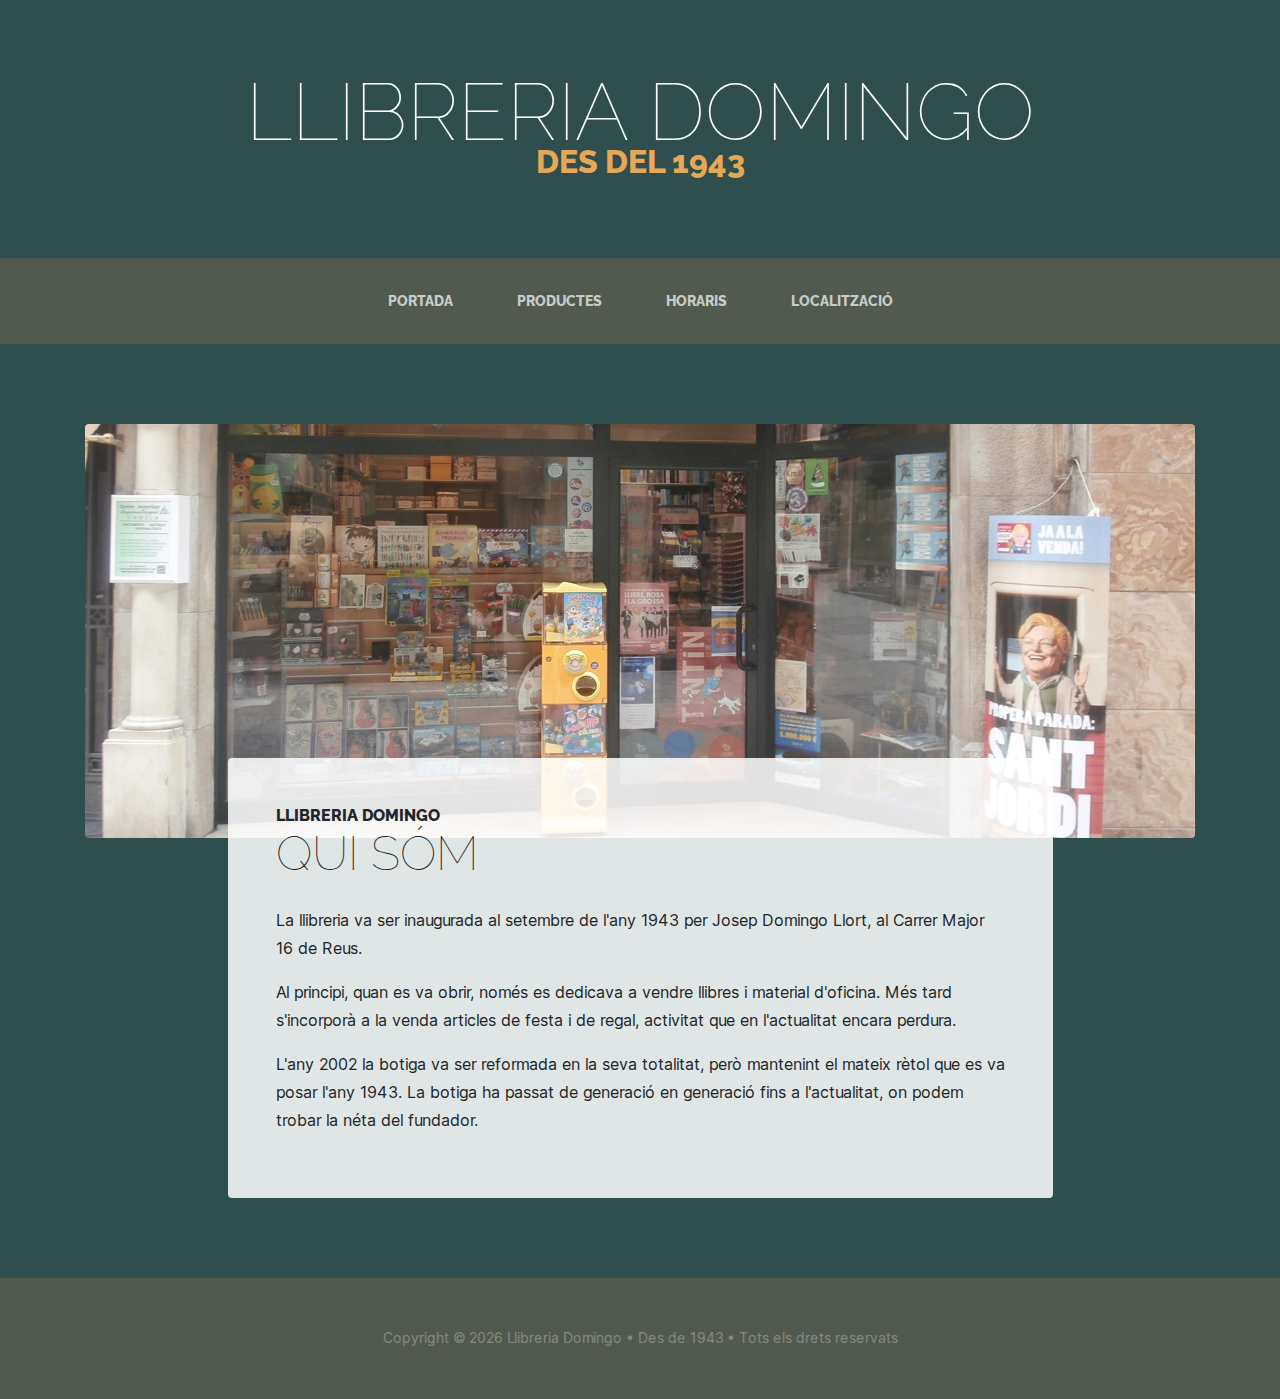
<file: index.html>
<!DOCTYPE html><html lang="ca"><head><meta charSet="utf-8"/><meta name="viewport" content="width=device-width, initial-scale=1"/><link rel="preload" href="/_next/static/media/c9a5bc6a7c948fb0-s.p.woff2" as="font" crossorigin="" type="font/woff2"/><link rel="stylesheet" href="/_next/static/css/42f7de5584a3ea06.css" data-precedence="next"/><link rel="stylesheet" href="/_next/static/css/8a541232aa8588e8.css" data-precedence="next"/><link rel="preload" href="/_next/static/chunks/webpack-cc73064f3ad8bd77.js" as="script" fetchPriority="low"/><script src="/_next/static/chunks/fd9d1056-e4abb10dc68a7173.js" async=""></script><script src="/_next/static/chunks/864-b545f3b6c70d247a.js" async=""></script><script src="/_next/static/chunks/main-app-ae8da3ff434e7bee.js" async=""></script><title>Llibreria Domingo • Des de 1943</title><meta name="description" content="Generated by create next app"/><link rel="icon" href="/favicon.ico" type="image/x-icon" sizes="16x16"/><meta name="next-size-adjust"/><script src="/_next/static/chunks/polyfills-c67a75d1b6f99dc8.js" noModule=""></script></head><body class="__className_e66fe9"><h1 class="site-heading text-center text-white d-none d-lg-block"><span class="site-heading-lower">Llibreria Domingo</span><span class="site-heading-upper text-primary mb-3">Des del 1943</span></h1><nav class="navbar navbar-expand-lg navbar-dark py-lg-4" id="mainNav"><div class="container"><a class="navbar-brand text-uppercase text-expanded font-weight-bold d-lg-none" href="#">Llibreria Domingo</a><button class="navbar-toggler" type="button" data-toggle="collapse" data-target="#navbarResponsive" aria-controls="navbarResponsive" aria-expanded="false" aria-label="Toggle navigation"><span class="navbar-toggler-icon"></span></button><div class="collapse navbar-collapse" id="navbarResponsive"><ul class="navbar-nav mx-auto"><li class="nav-item px-lg-4 active"><a class="nav-link text-uppercase text-expanded" href="/">Portada</a></li><li class="nav-item px-lg-4 "><a class="nav-link text-uppercase text-expanded" href="/productes">Productes</a></li><li class="nav-item px-lg-4 "><a class="nav-link text-uppercase text-expanded" href="/horaris">Horaris</a></li><li class="nav-item px-lg-4 "><a class="nav-link text-uppercase text-expanded" href="/localitzacio">Localització</a></li></ul></div></div></nav><section class="page-section about-heading"><div class="container"><picture><source class="img-fluid rounded about-heading-img mb-3 mb-lg-0" srcSet="images/webp/llibreria-domingo.webp" type="image/webp"/><img class="img-fluid rounded about-heading-img mb-3 mb-lg-0" src="images/jpg/llibreria-domingo.jpg" alt=""/></picture><div class="about-heading-content"><div class="row"><div class="col-xl-9 col-lg-10 mx-auto"><div class="bg-faded rounded p-5"><h2 class="section-heading mb-4"><span class="section-heading-upper">Llibreria Domingo</span><span class="section-heading-lower">Qui sóm</span></h2><p>La llibreria va ser inaugurada al setembre de l&#x27;any 1943 per Josep Domingo Llort, al Carrer Major 16 de Reus.</p><p>Al principi, quan es va obrir, només es dedicava a vendre llibres i material d&#x27;oficina. Més tard s&#x27;incorporà a la venda articles de festa i de regal, activitat que en l&#x27;actualitat encara perdura.</p><p>L&#x27;any 2002 la botiga va ser reformada en la seva totalitat, però mantenint el mateix rètol que es va posar l&#x27;any 1943. La botiga ha passat de generació en generació fins a l&#x27;actualitat, on podem trobar la néta del fundador.</p></div></div></div></div></div></section><footer class="footer text-faded text-center py-5"><div class="container"><p class="m-0 small">Copyright © <!-- -->2023<!-- --> Llibreria Domingo • Des de 1943 • Tots els drets reservats</p></div></footer><script src="/_next/static/chunks/webpack-cc73064f3ad8bd77.js" async=""></script><script>(self.__next_f=self.__next_f||[]).push([0])</script><script>self.__next_f.push([1,"1:HL[\"/_next/static/media/c9a5bc6a7c948fb0-s.p.woff2\",\"font\",{\"crossOrigin\":\"\",\"type\":\"font/woff2\"}]\n2:HL[\"/_next/static/css/42f7de5584a3ea06.css\",\"style\"]\n3:HL[\"/_next/static/css/8a541232aa8588e8.css\",\"style\"]\n0:\"$L4\"\n"])</script><script>self.__next_f.push([1,"5:I{\"id\":6054,\"chunks\":[\"272:static/chunks/webpack-cc73064f3ad8bd77.js\",\"971:static/chunks/fd9d1056-e4abb10dc68a7173.js\",\"864:static/chunks/864-b545f3b6c70d247a.js\"],\"name\":\"\",\"async\":false}\n7:I{\"id\":1729,\"chunks\":[\"272:static/chunks/webpack-cc73064f3ad8bd77.js\",\"971:static/chunks/fd9d1056-e4abb10dc68a7173.js\",\"864:static/chunks/864-b545f3b6c70d247a.js\"],\"name\":\"\",\"async\":false}\n8:I{\"id\":5494,\"chunks\":[\"882:static/chunks/882-e74b772613709783.js\",\"185:static/chunks/app/layout-bdeb0f717753ab0b.js\"],\"name\":\"\","])</script><script>self.__next_f.push([1,"\"async\":false}\n9:I{\"id\":1443,\"chunks\":[\"272:static/chunks/webpack-cc73064f3ad8bd77.js\",\"971:static/chunks/fd9d1056-e4abb10dc68a7173.js\",\"864:static/chunks/864-b545f3b6c70d247a.js\"],\"name\":\"\",\"async\":false}\na:I{\"id\":8639,\"chunks\":[\"272:static/chunks/webpack-cc73064f3ad8bd77.js\",\"971:static/chunks/fd9d1056-e4abb10dc68a7173.js\",\"864:static/chunks/864-b545f3b6c70d247a.js\"],\"name\":\"\",\"async\":false}\n"])</script><script>self.__next_f.push([1,"4:[[[\"$\",\"link\",\"0\",{\"rel\":\"stylesheet\",\"href\":\"/_next/static/css/42f7de5584a3ea06.css\",\"precedence\":\"next\"}],[\"$\",\"link\",\"1\",{\"rel\":\"stylesheet\",\"href\":\"/_next/static/css/8a541232aa8588e8.css\",\"precedence\":\"next\"}]],[\"$\",\"$L5\",null,{\"buildId\":\"K02BJNVIkyi42Tfn8wieb\",\"assetPrefix\":\"\",\"initialCanonicalUrl\":\"/\",\"initialTree\":[\"\",{\"children\":[\"__PAGE__\",{}]},\"$undefined\",\"$undefined\",true],\"initialHead\":[false,\"$L6\"],\"globalErrorComponent\":\"$7\",\"children\":[null,[\"$\",\"$L8\",null,{\"children\":[\"$\",\"$L9\",null,{\"parallelRouterKey\":\"children\",\"segmentPath\":[\"children\"],\"loading\":\"$undefined\",\"loadingStyles\":\"$undefined\",\"hasLoading\":false,\"error\":\"$undefined\",\"errorStyles\":\"$undefined\",\"template\":[\"$\",\"$La\",null,{}],\"templateStyles\":\"$undefined\",\"notFound\":[[\"$\",\"title\",null,{\"children\":\"404: This page could not be found.\"}],[\"$\",\"div\",null,{\"style\":{\"fontFamily\":\"system-ui,\\\"Segoe UI\\\",Roboto,Helvetica,Arial,sans-serif,\\\"Apple Color Emoji\\\",\\\"Segoe UI Emoji\\\"\",\"height\":\"100vh\",\"textAlign\":\"center\",\"display\":\"flex\",\"flexDirection\":\"column\",\"alignItems\":\"center\",\"justifyContent\":\"center\"},\"children\":[\"$\",\"div\",null,{\"children\":[[\"$\",\"style\",null,{\"dangerouslySetInnerHTML\":{\"__html\":\"body{color:#000;background:#fff;margin:0}.next-error-h1{border-right:1px solid rgba(0,0,0,.3)}@media (prefers-color-scheme:dark){body{color:#fff;background:#000}.next-error-h1{border-right:1px solid rgba(255,255,255,.3)}}\"}}],[\"$\",\"h1\",null,{\"className\":\"next-error-h1\",\"style\":{\"display\":\"inline-block\",\"margin\":\"0 20px 0 0\",\"padding\":\"0 23px 0 0\",\"fontSize\":24,\"fontWeight\":500,\"verticalAlign\":\"top\",\"lineHeight\":\"49px\"},\"children\":\"404\"}],[\"$\",\"div\",null,{\"style\":{\"display\":\"inline-block\"},\"children\":[\"$\",\"h2\",null,{\"style\":{\"fontSize\":14,\"fontWeight\":400,\"lineHeight\":\"49px\",\"margin\":0},\"children\":\"This page could not be found.\"}]}]]}]}]],\"notFoundStyles\":[],\"childProp\":{\"current\":[\"$Lb\",[\"$\",\"section\",null,{\"className\":\"page-section about-heading\",\"children\":[\"$\",\"div\",null,{\"className\":\"container\",\"children\":[[\"$\",\"picture\",null,{\"children\":[[\"$\",\"source\",null,{\"className\":\"img-fluid rounded about-heading-img mb-3 mb-lg-0\",\"srcSet\":\"images/webp/llibreria-domingo.webp\",\"type\":\"image/webp\"}],[\"$\",\"img\",null,{\"className\":\"img-fluid rounded about-heading-img mb-3 mb-lg-0\",\"src\":\"images/jpg/llibreria-domingo.jpg\",\"alt\":\"\"}]]}],[\"$\",\"div\",null,{\"className\":\"about-heading-content\",\"children\":[\"$\",\"div\",null,{\"className\":\"row\",\"children\":[\"$\",\"div\",null,{\"className\":\"col-xl-9 col-lg-10 mx-auto\",\"children\":[\"$\",\"div\",null,{\"className\":\"bg-faded rounded p-5\",\"children\":[[\"$\",\"h2\",null,{\"className\":\"section-heading mb-4\",\"children\":[[\"$\",\"span\",null,{\"className\":\"section-heading-upper\",\"children\":\"Llibreria Domingo\"}],[\"$\",\"span\",null,{\"className\":\"section-heading-lower\",\"children\":\"Qui sóm\"}]]}],[\"$\",\"p\",null,{\"children\":\"La llibreria va ser inaugurada al setembre de l'any 1943 per Josep Domingo Llort, al Carrer Major 16 de Reus.\"}],[\"$\",\"p\",null,{\"children\":\"Al principi, quan es va obrir, només es dedicava a vendre llibres i material d'oficina. Més tard s'incorporà a la venda articles de festa i de regal, activitat que en l'actualitat encara perdura.\"}],[\"$\",\"p\",null,{\"children\":\"L'any 2002 la botiga va ser reformada en la seva totalitat, però mantenint el mateix rètol que es va posar l'any 1943. La botiga ha passat de generació en generació fins a l'actualitat, on podem trobar la néta del fundador.\"}]]}]}]}]}]]}]}],null],\"segment\":\"__PAGE__\"},\"styles\":[]}],\"params\":{}}],null]}]]\n"])</script><script>self.__next_f.push([1,"6:[[\"$\",\"meta\",\"0\",{\"charSet\":\"utf-8\"}],[\"$\",\"title\",\"1\",{\"children\":\"Llibreria Domingo • Des de 1943\"}],[\"$\",\"meta\",\"2\",{\"name\":\"description\",\"content\":\"Generated by create next app\"}],[\"$\",\"meta\",\"3\",{\"name\":\"viewport\",\"content\":\"width=device-width, initial-scale=1\"}],[\"$\",\"link\",\"4\",{\"rel\":\"icon\",\"href\":\"/favicon.ico\",\"type\":\"image/x-icon\",\"sizes\":\"16x16\"}],[\"$\",\"meta\",\"5\",{\"name\":\"next-size-adjust\"}]]\nb:null\n"])</script></body></html>
</file>
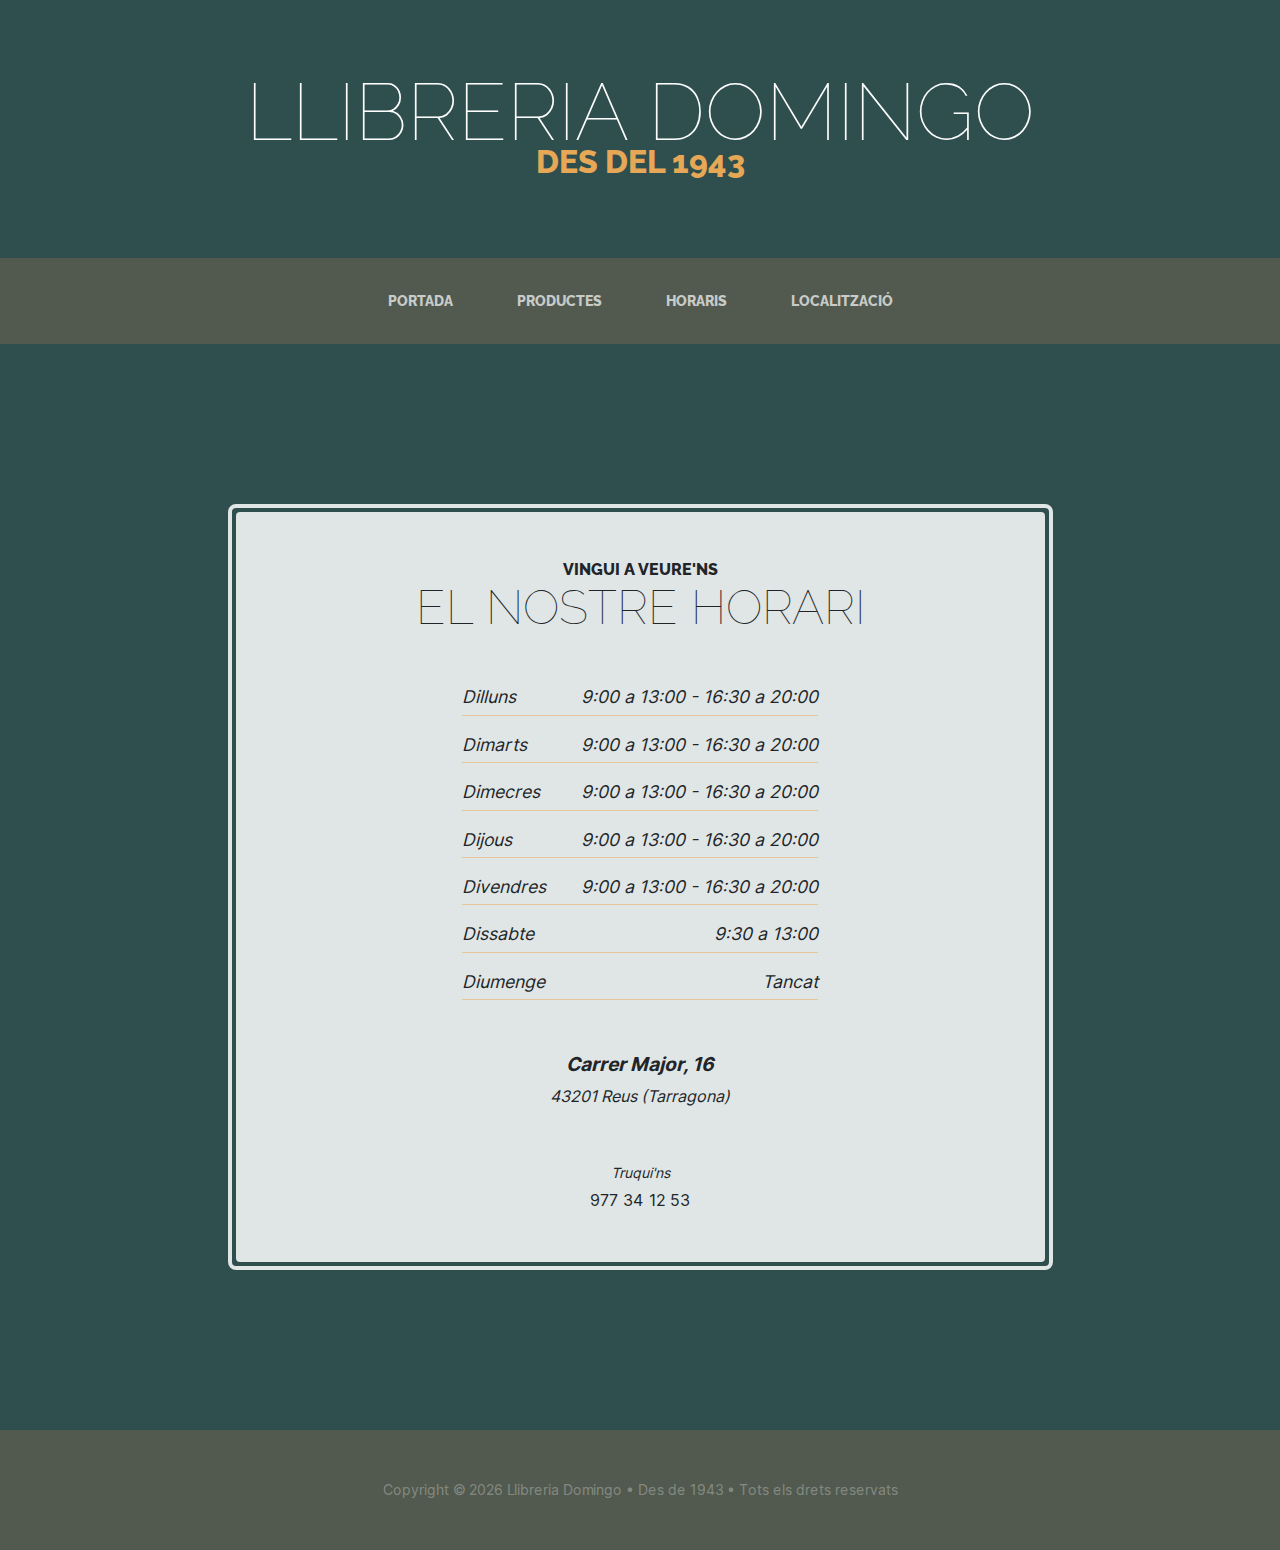
<file: horaris.html>
<!DOCTYPE html><html lang="ca"><head><meta charSet="utf-8"/><meta name="viewport" content="width=device-width, initial-scale=1"/><link rel="preload" href="/_next/static/media/c9a5bc6a7c948fb0-s.p.woff2" as="font" crossorigin="" type="font/woff2"/><link rel="stylesheet" href="/_next/static/css/42f7de5584a3ea06.css" data-precedence="next"/><link rel="stylesheet" href="/_next/static/css/8a541232aa8588e8.css" data-precedence="next"/><link rel="preload" href="/_next/static/chunks/webpack-cc73064f3ad8bd77.js" as="script" fetchPriority="low"/><script src="/_next/static/chunks/fd9d1056-e4abb10dc68a7173.js" async=""></script><script src="/_next/static/chunks/864-b545f3b6c70d247a.js" async=""></script><script src="/_next/static/chunks/main-app-ae8da3ff434e7bee.js" async=""></script><title>Horaris • Llibreria Domingo • Des de 1943</title><meta name="description" content="Generated by create next app"/><link rel="icon" href="/favicon.ico" type="image/x-icon" sizes="16x16"/><meta name="next-size-adjust"/><script src="/_next/static/chunks/polyfills-c67a75d1b6f99dc8.js" noModule=""></script></head><body class="__className_e66fe9"><h1 class="site-heading text-center text-white d-none d-lg-block"><span class="site-heading-lower">Llibreria Domingo</span><span class="site-heading-upper text-primary mb-3">Des del 1943</span></h1><nav class="navbar navbar-expand-lg navbar-dark py-lg-4" id="mainNav"><div class="container"><a class="navbar-brand text-uppercase text-expanded font-weight-bold d-lg-none" href="#">Llibreria Domingo</a><button class="navbar-toggler" type="button" data-toggle="collapse" data-target="#navbarResponsive" aria-controls="navbarResponsive" aria-expanded="false" aria-label="Toggle navigation"><span class="navbar-toggler-icon"></span></button><div class="collapse navbar-collapse" id="navbarResponsive"><ul class="navbar-nav mx-auto"><li class="nav-item px-lg-4 "><a class="nav-link text-uppercase text-expanded" href="/">Portada</a></li><li class="nav-item px-lg-4 "><a class="nav-link text-uppercase text-expanded" href="/productes">Productes</a></li><li class="nav-item px-lg-4 active"><a class="nav-link text-uppercase text-expanded" href="/horaris">Horaris</a></li><li class="nav-item px-lg-4 "><a class="nav-link text-uppercase text-expanded" href="/localitzacio">Localització</a></li></ul></div></div></nav><section class="page-section cta"><div class="container"><div class="row"><div class="col-xl-9 mx-auto"><div class="cta-inner text-center rounded"><h2 class="section-heading mb-5"><span class="section-heading-upper">Vingui a veure&#x27;ns</span><span class="section-heading-lower">El nostre horari</span></h2><ul class="list-unstyled list-hours mb-5 text-left mx-auto"><li class="list-unstyled-item list-hours-item d-flex">Dilluns<span class="ml-auto">9:00 a 13:00 - 16:30 a 20:00</span></li><li class="list-unstyled-item list-hours-item d-flex">Dimarts<span class="ml-auto">9:00 a 13:00 - 16:30 a 20:00</span></li><li class="list-unstyled-item list-hours-item d-flex">Dimecres<span class="ml-auto">9:00 a 13:00 - 16:30 a 20:00</span></li><li class="list-unstyled-item list-hours-item d-flex">Dijous<span class="ml-auto">9:00 a 13:00 - 16:30 a 20:00</span></li><li class="list-unstyled-item list-hours-item d-flex">Divendres<span class="ml-auto">9:00 a 13:00 - 16:30 a 20:00</span></li><li class="list-unstyled-item list-hours-item d-flex">Dissabte<span class="ml-auto">9:30 a 13:00</span></li><li class="list-unstyled-item list-hours-item d-flex">Diumenge<span class="ml-auto">Tancat</span></li></ul><p class="address mb-5"><em><strong>Carrer Major, 16</strong><br/>43201 Reus (Tarragona)</em></p><p class="mb-0"><small><em>Truqui&#x27;ns</em></small><br/>977 34 12 53</p></div></div></div></div></section><footer class="footer text-faded text-center py-5"><div class="container"><p class="m-0 small">Copyright © <!-- -->2023<!-- --> Llibreria Domingo • Des de 1943 • Tots els drets reservats</p></div></footer><script src="/_next/static/chunks/webpack-cc73064f3ad8bd77.js" async=""></script><script>(self.__next_f=self.__next_f||[]).push([0])</script><script>self.__next_f.push([1,"1:HL[\"/_next/static/media/c9a5bc6a7c948fb0-s.p.woff2\",\"font\",{\"crossOrigin\":\"\",\"type\":\"font/woff2\"}]\n2:HL[\"/_next/static/css/42f7de5584a3ea06.css\",\"style\"]\n3:HL[\"/_next/static/css/8a541232aa8588e8.css\",\"style\"]\n0:\"$L4\"\n"])</script><script>self.__next_f.push([1,"5:I{\"id\":6054,\"chunks\":[\"272:static/chunks/webpack-cc73064f3ad8bd77.js\",\"971:static/chunks/fd9d1056-e4abb10dc68a7173.js\",\"864:static/chunks/864-b545f3b6c70d247a.js\"],\"name\":\"\",\"async\":false}\n7:I{\"id\":1729,\"chunks\":[\"272:static/chunks/webpack-cc73064f3ad8bd77.js\",\"971:static/chunks/fd9d1056-e4abb10dc68a7173.js\",\"864:static/chunks/864-b545f3b6c70d247a.js\"],\"name\":\"\",\"async\":false}\n8:I{\"id\":5494,\"chunks\":[\"882:static/chunks/882-e74b772613709783.js\",\"185:static/chunks/app/layout-bdeb0f717753ab0b.js\"],\"name\":\"\","])</script><script>self.__next_f.push([1,"\"async\":false}\n9:I{\"id\":1443,\"chunks\":[\"272:static/chunks/webpack-cc73064f3ad8bd77.js\",\"971:static/chunks/fd9d1056-e4abb10dc68a7173.js\",\"864:static/chunks/864-b545f3b6c70d247a.js\"],\"name\":\"\",\"async\":false}\na:I{\"id\":8639,\"chunks\":[\"272:static/chunks/webpack-cc73064f3ad8bd77.js\",\"971:static/chunks/fd9d1056-e4abb10dc68a7173.js\",\"864:static/chunks/864-b545f3b6c70d247a.js\"],\"name\":\"\",\"async\":false}\n"])</script><script>self.__next_f.push([1,"4:[[[\"$\",\"link\",\"0\",{\"rel\":\"stylesheet\",\"href\":\"/_next/static/css/42f7de5584a3ea06.css\",\"precedence\":\"next\"}],[\"$\",\"link\",\"1\",{\"rel\":\"stylesheet\",\"href\":\"/_next/static/css/8a541232aa8588e8.css\",\"precedence\":\"next\"}]],[\"$\",\"$L5\",null,{\"buildId\":\"K02BJNVIkyi42Tfn8wieb\",\"assetPrefix\":\"\",\"initialCanonicalUrl\":\"/horaris\",\"initialTree\":[\"\",{\"children\":[\"horaris\",{\"children\":[\"__PAGE__\",{}]}]},\"$undefined\",\"$undefined\",true],\"initialHead\":[false,\"$L6\"],\"globalErrorComponent\":\"$7\",\"children\":[null,[\"$\",\"$L8\",null,{\"children\":[\"$\",\"$L9\",null,{\"parallelRouterKey\":\"children\",\"segmentPath\":[\"children\"],\"loading\":\"$undefined\",\"loadingStyles\":\"$undefined\",\"hasLoading\":false,\"error\":\"$undefined\",\"errorStyles\":\"$undefined\",\"template\":[\"$\",\"$La\",null,{}],\"templateStyles\":\"$undefined\",\"notFound\":[[\"$\",\"title\",null,{\"children\":\"404: This page could not be found.\"}],[\"$\",\"div\",null,{\"style\":{\"fontFamily\":\"system-ui,\\\"Segoe UI\\\",Roboto,Helvetica,Arial,sans-serif,\\\"Apple Color Emoji\\\",\\\"Segoe UI Emoji\\\"\",\"height\":\"100vh\",\"textAlign\":\"center\",\"display\":\"flex\",\"flexDirection\":\"column\",\"alignItems\":\"center\",\"justifyContent\":\"center\"},\"children\":[\"$\",\"div\",null,{\"children\":[[\"$\",\"style\",null,{\"dangerouslySetInnerHTML\":{\"__html\":\"body{color:#000;background:#fff;margin:0}.next-error-h1{border-right:1px solid rgba(0,0,0,.3)}@media (prefers-color-scheme:dark){body{color:#fff;background:#000}.next-error-h1{border-right:1px solid rgba(255,255,255,.3)}}\"}}],[\"$\",\"h1\",null,{\"className\":\"next-error-h1\",\"style\":{\"display\":\"inline-block\",\"margin\":\"0 20px 0 0\",\"padding\":\"0 23px 0 0\",\"fontSize\":24,\"fontWeight\":500,\"verticalAlign\":\"top\",\"lineHeight\":\"49px\"},\"children\":\"404\"}],[\"$\",\"div\",null,{\"style\":{\"display\":\"inline-block\"},\"children\":[\"$\",\"h2\",null,{\"style\":{\"fontSize\":14,\"fontWeight\":400,\"lineHeight\":\"49px\",\"margin\":0},\"children\":\"This page could not be found.\"}]}]]}]}]],\"notFoundStyles\":[],\"childProp\":{\"current\":[\"$\",\"$L9\",null,{\"parallelRouterKey\":\"children\",\"segmentPath\":[\"children\",\"horaris\",\"children\"],\"loading\":\"$undefined\",\"loadingStyles\":\"$undefined\",\"hasLoading\":false,\"error\":\"$undefined\",\"errorStyles\":\"$undefined\",\"template\":[\"$\",\"$La\",null,{}],\"templateStyles\":\"$undefined\",\"notFound\":\"$undefined\",\"notFoundStyles\":\"$undefined\",\"childProp\":{\"current\":[\"$Lb\",[\"$\",\"section\",null,{\"className\":\"page-section cta\",\"children\":[\"$\",\"div\",null,{\"className\":\"container\",\"children\":[\"$\",\"div\",null,{\"className\":\"row\",\"children\":[\"$\",\"div\",null,{\"className\":\"col-xl-9 mx-auto\",\"children\":[\"$\",\"div\",null,{\"className\":\"cta-inner text-center rounded\",\"children\":[[\"$\",\"h2\",null,{\"className\":\"section-heading mb-5\",\"children\":[[\"$\",\"span\",null,{\"className\":\"section-heading-upper\",\"children\":\"Vingui a veure'ns\"}],[\"$\",\"span\",null,{\"className\":\"section-heading-lower\",\"children\":\"El nostre horari\"}]]}],[\"$\",\"ul\",null,{\"className\":\"list-unstyled list-hours mb-5 text-left mx-auto\",\"children\":[[\"$\",\"li\",null,{\"className\":\"list-unstyled-item list-hours-item d-flex\",\"children\":[\"Dilluns\",[\"$\",\"span\",null,{\"className\":\"ml-auto\",\"children\":\"9:00 a 13:00 - 16:30 a 20:00\"}]]}],[\"$\",\"li\",null,{\"className\":\"list-unstyled-item list-hours-item d-flex\",\"children\":[\"Dimarts\",[\"$\",\"span\",null,{\"className\":\"ml-auto\",\"children\":\"9:00 a 13:00 - 16:30 a 20:00\"}]]}],[\"$\",\"li\",null,{\"className\":\"list-unstyled-item list-hours-item d-flex\",\"children\":[\"Dimecres\",[\"$\",\"span\",null,{\"className\":\"ml-auto\",\"children\":\"9:00 a 13:00 - 16:30 a 20:00\"}]]}],[\"$\",\"li\",null,{\"className\":\"list-unstyled-item list-hours-item d-flex\",\"children\":[\"Dijous\",[\"$\",\"span\",null,{\"className\":\"ml-auto\",\"children\":\"9:00 a 13:00 - 16:30 a 20:00\"}]]}],[\"$\",\"li\",null,{\"className\":\"list-unstyled-item list-hours-item d-flex\",\"children\":[\"Divendres\",[\"$\",\"span\",null,{\"className\":\"ml-auto\",\"children\":\"9:00 a 13:00 - 16:30 a 20:00\"}]]}],[\"$\",\"li\",null,{\"className\":\"list-unstyled-item list-hours-item d-flex\",\"children\":[\"Dissabte\",[\"$\",\"span\",null,{\"className\":\"ml-auto\",\"children\":\"9:30 a 13:00\"}]]}],[\"$\",\"li\",null,{\"className\":\"list-unstyled-item list-hours-item d-flex\",\"children\":[\"Diumenge\",[\"$\",\"span\",null,{\"className\":\"ml-auto\",\"children\":\"Tancat\"}]]}]]}],[\"$\",\"p\",null,{\"className\":\"address mb-5\",\"children\":[\"$\",\"em\",null,{\"children\":[[\"$\",\"strong\",null,{\"children\":\"Carrer Major, 16\"}],[\"$\",\"br\",null,{}],\"43201 Reus (Tarragona)\"]}]}],[\"$\",\"p\",null,{\"className\":\"mb-0\",\"children\":[[\"$\",\"small\",null,{\"children\":[\"$\",\"em\",null,{\"children\":\"Truqui'ns\"}]}],[\"$\",\"br\",null,{}],\"977 34 12 53\"]}]]}]}]}]}]}],null],\"segment\":\"__PAGE__\"},\"styles\":[]}],\"segment\":\"horaris\"},\"styles\":[]}],\"params\":{}}],null]}]]\n"])</script><script>self.__next_f.push([1,"6:[[\"$\",\"meta\",\"0\",{\"charSet\":\"utf-8\"}],[\"$\",\"title\",\"1\",{\"children\":\"Horaris • Llibreria Domingo • Des de 1943\"}],[\"$\",\"meta\",\"2\",{\"name\":\"description\",\"content\":\"Generated by create next app\"}],[\"$\",\"meta\",\"3\",{\"name\":\"viewport\",\"content\":\"width=device-width, initial-scale=1\"}],[\"$\",\"link\",\"4\",{\"rel\":\"icon\",\"href\":\"/favicon.ico\",\"type\":\"image/x-icon\",\"sizes\":\"16x16\"}],[\"$\",\"meta\",\"5\",{\"name\":\"next-size-adjust\"}]]\nb:null\n"])</script></body></html>
</file>
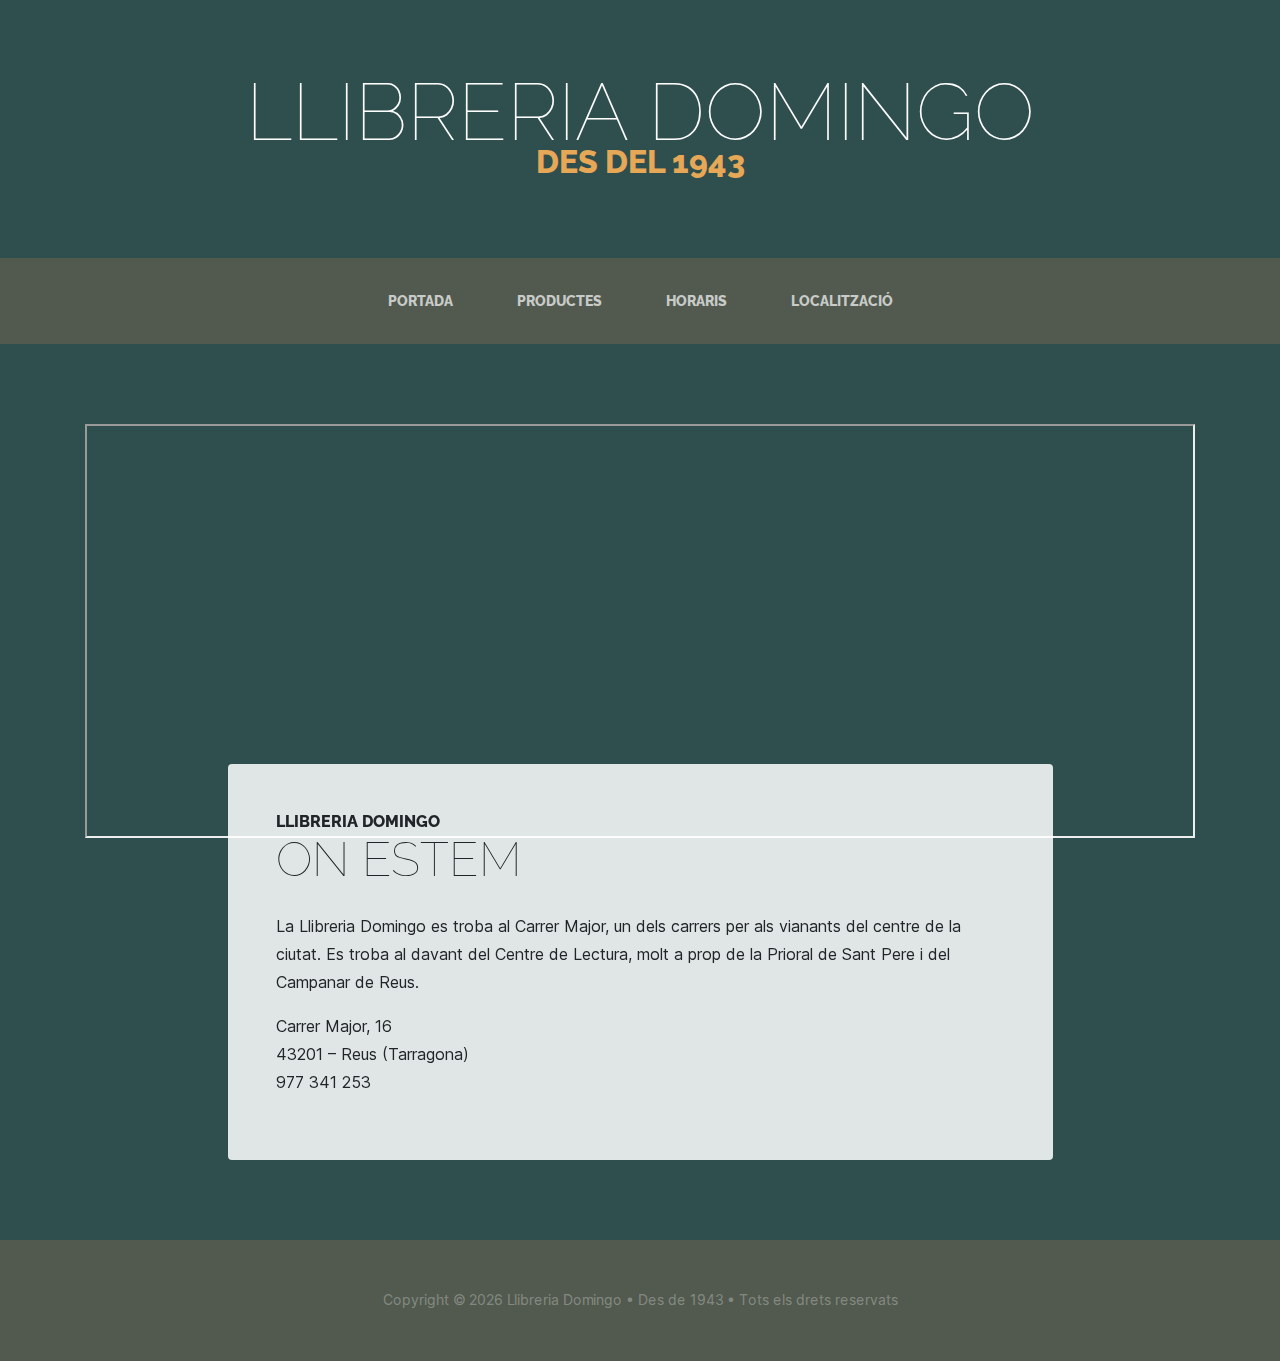
<file: localitzacio.html>
<!DOCTYPE html><html lang="ca"><head><meta charSet="utf-8"/><meta name="viewport" content="width=device-width, initial-scale=1"/><link rel="preload" href="/_next/static/media/c9a5bc6a7c948fb0-s.p.woff2" as="font" crossorigin="" type="font/woff2"/><link rel="stylesheet" href="/_next/static/css/42f7de5584a3ea06.css" data-precedence="next"/><link rel="stylesheet" href="/_next/static/css/8a541232aa8588e8.css" data-precedence="next"/><link rel="preload" href="/_next/static/chunks/webpack-cc73064f3ad8bd77.js" as="script" fetchPriority="low"/><script src="/_next/static/chunks/fd9d1056-e4abb10dc68a7173.js" async=""></script><script src="/_next/static/chunks/864-b545f3b6c70d247a.js" async=""></script><script src="/_next/static/chunks/main-app-ae8da3ff434e7bee.js" async=""></script><title>Localització • Llibreria Domingo • Des de 1943</title><meta name="description" content="Generated by create next app"/><link rel="icon" href="/favicon.ico" type="image/x-icon" sizes="16x16"/><meta name="next-size-adjust"/><script src="/_next/static/chunks/polyfills-c67a75d1b6f99dc8.js" noModule=""></script></head><body class="__className_e66fe9"><h1 class="site-heading text-center text-white d-none d-lg-block"><span class="site-heading-lower">Llibreria Domingo</span><span class="site-heading-upper text-primary mb-3">Des del 1943</span></h1><nav class="navbar navbar-expand-lg navbar-dark py-lg-4" id="mainNav"><div class="container"><a class="navbar-brand text-uppercase text-expanded font-weight-bold d-lg-none" href="#">Llibreria Domingo</a><button class="navbar-toggler" type="button" data-toggle="collapse" data-target="#navbarResponsive" aria-controls="navbarResponsive" aria-expanded="false" aria-label="Toggle navigation"><span class="navbar-toggler-icon"></span></button><div class="collapse navbar-collapse" id="navbarResponsive"><ul class="navbar-nav mx-auto"><li class="nav-item px-lg-4 "><a class="nav-link text-uppercase text-expanded" href="/">Portada</a></li><li class="nav-item px-lg-4 "><a class="nav-link text-uppercase text-expanded" href="/productes">Productes</a></li><li class="nav-item px-lg-4 "><a class="nav-link text-uppercase text-expanded" href="/horaris">Horaris</a></li><li class="nav-item px-lg-4 active"><a class="nav-link text-uppercase text-expanded" href="/localitzacio">Localització</a></li></ul></div></div></nav><section class="page-section about-heading"><div class="container"><iframe class="margin-bottom" width="100%" height="414" src="https://www.google.com/maps/embed?pb=!1m18!1m12!1m3!1d3004.0869536896303!2d1.1069472150851114!3d41.15445391836626!2m3!1f0!2f0!3f0!3m2!1i1024!2i768!4f13.1!3m3!1m2!1s0x12a150e27cf18b8d%3A0x17ac604e61d96fc8!2sLlibreria+Domingo!5e0!3m2!1sen!2suk!4v1520982466183"></iframe><div class="about-heading-content"><div class="row"><div class="col-xl-9 col-lg-10 mx-auto"><div class="bg-faded rounded p-5"><h2 class="section-heading mb-4"><span class="section-heading-upper">Llibreria Domingo</span><span class="section-heading-lower">On estem</span></h2><p>La Llibreria Domingo es troba al Carrer Major, un dels carrers per als vianants del centre de la ciutat. Es troba al davant del Centre de Lectura, molt a prop de la Prioral de Sant Pere i del Campanar de Reus.</p><p>Carrer Major, 16<br/>43201 – Reus (Tarragona)<br/>977 341 253</p></div></div></div></div></div></section><footer class="footer text-faded text-center py-5"><div class="container"><p class="m-0 small">Copyright © <!-- -->2023<!-- --> Llibreria Domingo • Des de 1943 • Tots els drets reservats</p></div></footer><script src="/_next/static/chunks/webpack-cc73064f3ad8bd77.js" async=""></script><script>(self.__next_f=self.__next_f||[]).push([0])</script><script>self.__next_f.push([1,"1:HL[\"/_next/static/media/c9a5bc6a7c948fb0-s.p.woff2\",\"font\",{\"crossOrigin\":\"\",\"type\":\"font/woff2\"}]\n2:HL[\"/_next/static/css/42f7de5584a3ea06.css\",\"style\"]\n3:HL[\"/_next/static/css/8a541232aa8588e8.css\",\"style\"]\n0:\"$L4\"\n"])</script><script>self.__next_f.push([1,"5:I{\"id\":6054,\"chunks\":[\"272:static/chunks/webpack-cc73064f3ad8bd77.js\",\"971:static/chunks/fd9d1056-e4abb10dc68a7173.js\",\"864:static/chunks/864-b545f3b6c70d247a.js\"],\"name\":\"\",\"async\":false}\n7:I{\"id\":1729,\"chunks\":[\"272:static/chunks/webpack-cc73064f3ad8bd77.js\",\"971:static/chunks/fd9d1056-e4abb10dc68a7173.js\",\"864:static/chunks/864-b545f3b6c70d247a.js\"],\"name\":\"\",\"async\":false}\n8:I{\"id\":5494,\"chunks\":[\"882:static/chunks/882-e74b772613709783.js\",\"185:static/chunks/app/layout-bdeb0f717753ab0b.js\"],\"name\":\"\","])</script><script>self.__next_f.push([1,"\"async\":false}\n9:I{\"id\":1443,\"chunks\":[\"272:static/chunks/webpack-cc73064f3ad8bd77.js\",\"971:static/chunks/fd9d1056-e4abb10dc68a7173.js\",\"864:static/chunks/864-b545f3b6c70d247a.js\"],\"name\":\"\",\"async\":false}\na:I{\"id\":8639,\"chunks\":[\"272:static/chunks/webpack-cc73064f3ad8bd77.js\",\"971:static/chunks/fd9d1056-e4abb10dc68a7173.js\",\"864:static/chunks/864-b545f3b6c70d247a.js\"],\"name\":\"\",\"async\":false}\n"])</script><script>self.__next_f.push([1,"4:[[[\"$\",\"link\",\"0\",{\"rel\":\"stylesheet\",\"href\":\"/_next/static/css/42f7de5584a3ea06.css\",\"precedence\":\"next\"}],[\"$\",\"link\",\"1\",{\"rel\":\"stylesheet\",\"href\":\"/_next/static/css/8a541232aa8588e8.css\",\"precedence\":\"next\"}]],[\"$\",\"$L5\",null,{\"buildId\":\"K02BJNVIkyi42Tfn8wieb\",\"assetPrefix\":\"\",\"initialCanonicalUrl\":\"/localitzacio\",\"initialTree\":[\"\",{\"children\":[\"localitzacio\",{\"children\":[\"__PAGE__\",{}]}]},\"$undefined\",\"$undefined\",true],\"initialHead\":[false,\"$L6\"],\"globalErrorComponent\":\"$7\",\"children\":[null,[\"$\",\"$L8\",null,{\"children\":[\"$\",\"$L9\",null,{\"parallelRouterKey\":\"children\",\"segmentPath\":[\"children\"],\"loading\":\"$undefined\",\"loadingStyles\":\"$undefined\",\"hasLoading\":false,\"error\":\"$undefined\",\"errorStyles\":\"$undefined\",\"template\":[\"$\",\"$La\",null,{}],\"templateStyles\":\"$undefined\",\"notFound\":[[\"$\",\"title\",null,{\"children\":\"404: This page could not be found.\"}],[\"$\",\"div\",null,{\"style\":{\"fontFamily\":\"system-ui,\\\"Segoe UI\\\",Roboto,Helvetica,Arial,sans-serif,\\\"Apple Color Emoji\\\",\\\"Segoe UI Emoji\\\"\",\"height\":\"100vh\",\"textAlign\":\"center\",\"display\":\"flex\",\"flexDirection\":\"column\",\"alignItems\":\"center\",\"justifyContent\":\"center\"},\"children\":[\"$\",\"div\",null,{\"children\":[[\"$\",\"style\",null,{\"dangerouslySetInnerHTML\":{\"__html\":\"body{color:#000;background:#fff;margin:0}.next-error-h1{border-right:1px solid rgba(0,0,0,.3)}@media (prefers-color-scheme:dark){body{color:#fff;background:#000}.next-error-h1{border-right:1px solid rgba(255,255,255,.3)}}\"}}],[\"$\",\"h1\",null,{\"className\":\"next-error-h1\",\"style\":{\"display\":\"inline-block\",\"margin\":\"0 20px 0 0\",\"padding\":\"0 23px 0 0\",\"fontSize\":24,\"fontWeight\":500,\"verticalAlign\":\"top\",\"lineHeight\":\"49px\"},\"children\":\"404\"}],[\"$\",\"div\",null,{\"style\":{\"display\":\"inline-block\"},\"children\":[\"$\",\"h2\",null,{\"style\":{\"fontSize\":14,\"fontWeight\":400,\"lineHeight\":\"49px\",\"margin\":0},\"children\":\"This page could not be found.\"}]}]]}]}]],\"notFoundStyles\":[],\"childProp\":{\"current\":[\"$\",\"$L9\",null,{\"parallelRouterKey\":\"children\",\"segmentPath\":[\"children\",\"localitzacio\",\"children\"],\"loading\":\"$undefined\",\"loadingStyles\":\"$undefined\",\"hasLoading\":false,\"error\":\"$undefined\",\"errorStyles\":\"$undefined\",\"template\":[\"$\",\"$La\",null,{}],\"templateStyles\":\"$undefined\",\"notFound\":\"$undefined\",\"notFoundStyles\":\"$undefined\",\"childProp\":{\"current\":[\"$Lb\",[\"$\",\"section\",null,{\"className\":\"page-section about-heading\",\"children\":[\"$\",\"div\",null,{\"className\":\"container\",\"children\":[[\"$\",\"iframe\",null,{\"className\":\"margin-bottom\",\"width\":\"100%\",\"height\":\"414\",\"src\":\"https://www.google.com/maps/embed?pb=!1m18!1m12!1m3!1d3004.0869536896303!2d1.1069472150851114!3d41.15445391836626!2m3!1f0!2f0!3f0!3m2!1i1024!2i768!4f13.1!3m3!1m2!1s0x12a150e27cf18b8d%3A0x17ac604e61d96fc8!2sLlibreria+Domingo!5e0!3m2!1sen!2suk!4v1520982466183\"}],[\"$\",\"div\",null,{\"className\":\"about-heading-content\",\"children\":[\"$\",\"div\",null,{\"className\":\"row\",\"children\":[\"$\",\"div\",null,{\"className\":\"col-xl-9 col-lg-10 mx-auto\",\"children\":[\"$\",\"div\",null,{\"className\":\"bg-faded rounded p-5\",\"children\":[[\"$\",\"h2\",null,{\"className\":\"section-heading mb-4\",\"children\":[[\"$\",\"span\",null,{\"className\":\"section-heading-upper\",\"children\":\"Llibreria Domingo\"}],[\"$\",\"span\",null,{\"className\":\"section-heading-lower\",\"children\":\"On estem\"}]]}],[\"$\",\"p\",null,{\"children\":\"La Llibreria Domingo es troba al Carrer Major, un dels carrers per als vianants del centre de la ciutat. Es troba al davant del Centre de Lectura, molt a prop de la Prioral de Sant Pere i del Campanar de Reus.\"}],[\"$\",\"p\",null,{\"children\":[\"Carrer Major, 16\",[\"$\",\"br\",null,{}],\"43201 – Reus (Tarragona)\",[\"$\",\"br\",null,{}],\"977 341 253\"]}]]}]}]}]}]]}]}],null],\"segment\":\"__PAGE__\"},\"styles\":[]}],\"segment\":\"localitzacio\"},\"styles\":[]}],\"params\":{}}],null]}]]\n"])</script><script>self.__next_f.push([1,"6:[[\"$\",\"meta\",\"0\",{\"charSet\":\"utf-8\"}],[\"$\",\"title\",\"1\",{\"children\":\"Localització • Llibreria Domingo • Des de 1943\"}],[\"$\",\"meta\",\"2\",{\"name\":\"description\",\"content\":\"Generated by create next app\"}],[\"$\",\"meta\",\"3\",{\"name\":\"viewport\",\"content\":\"width=device-width, initial-scale=1\"}],[\"$\",\"link\",\"4\",{\"rel\":\"icon\",\"href\":\"/favicon.ico\",\"type\":\"image/x-icon\",\"sizes\":\"16x16\"}],[\"$\",\"meta\",\"5\",{\"name\":\"next-size-adjust\"}]]\nb:null\n"])</script></body></html>
</file>
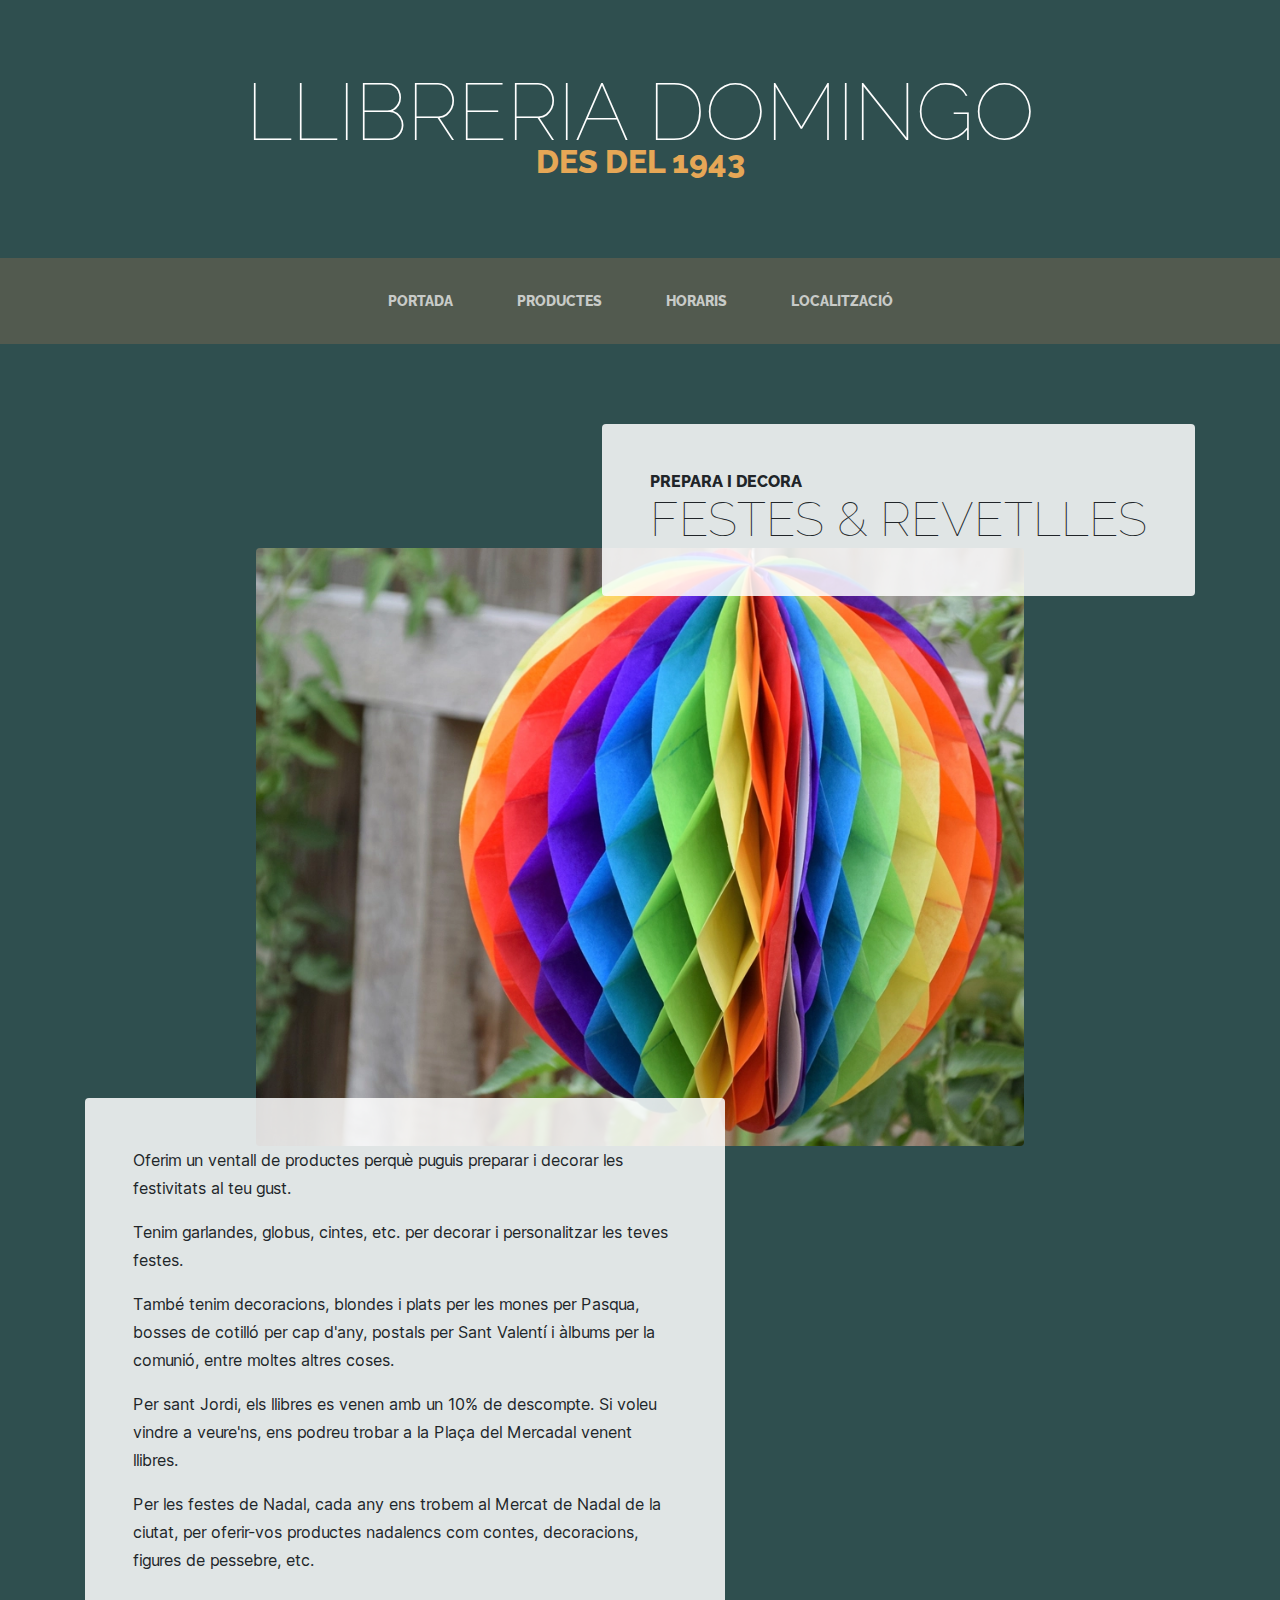
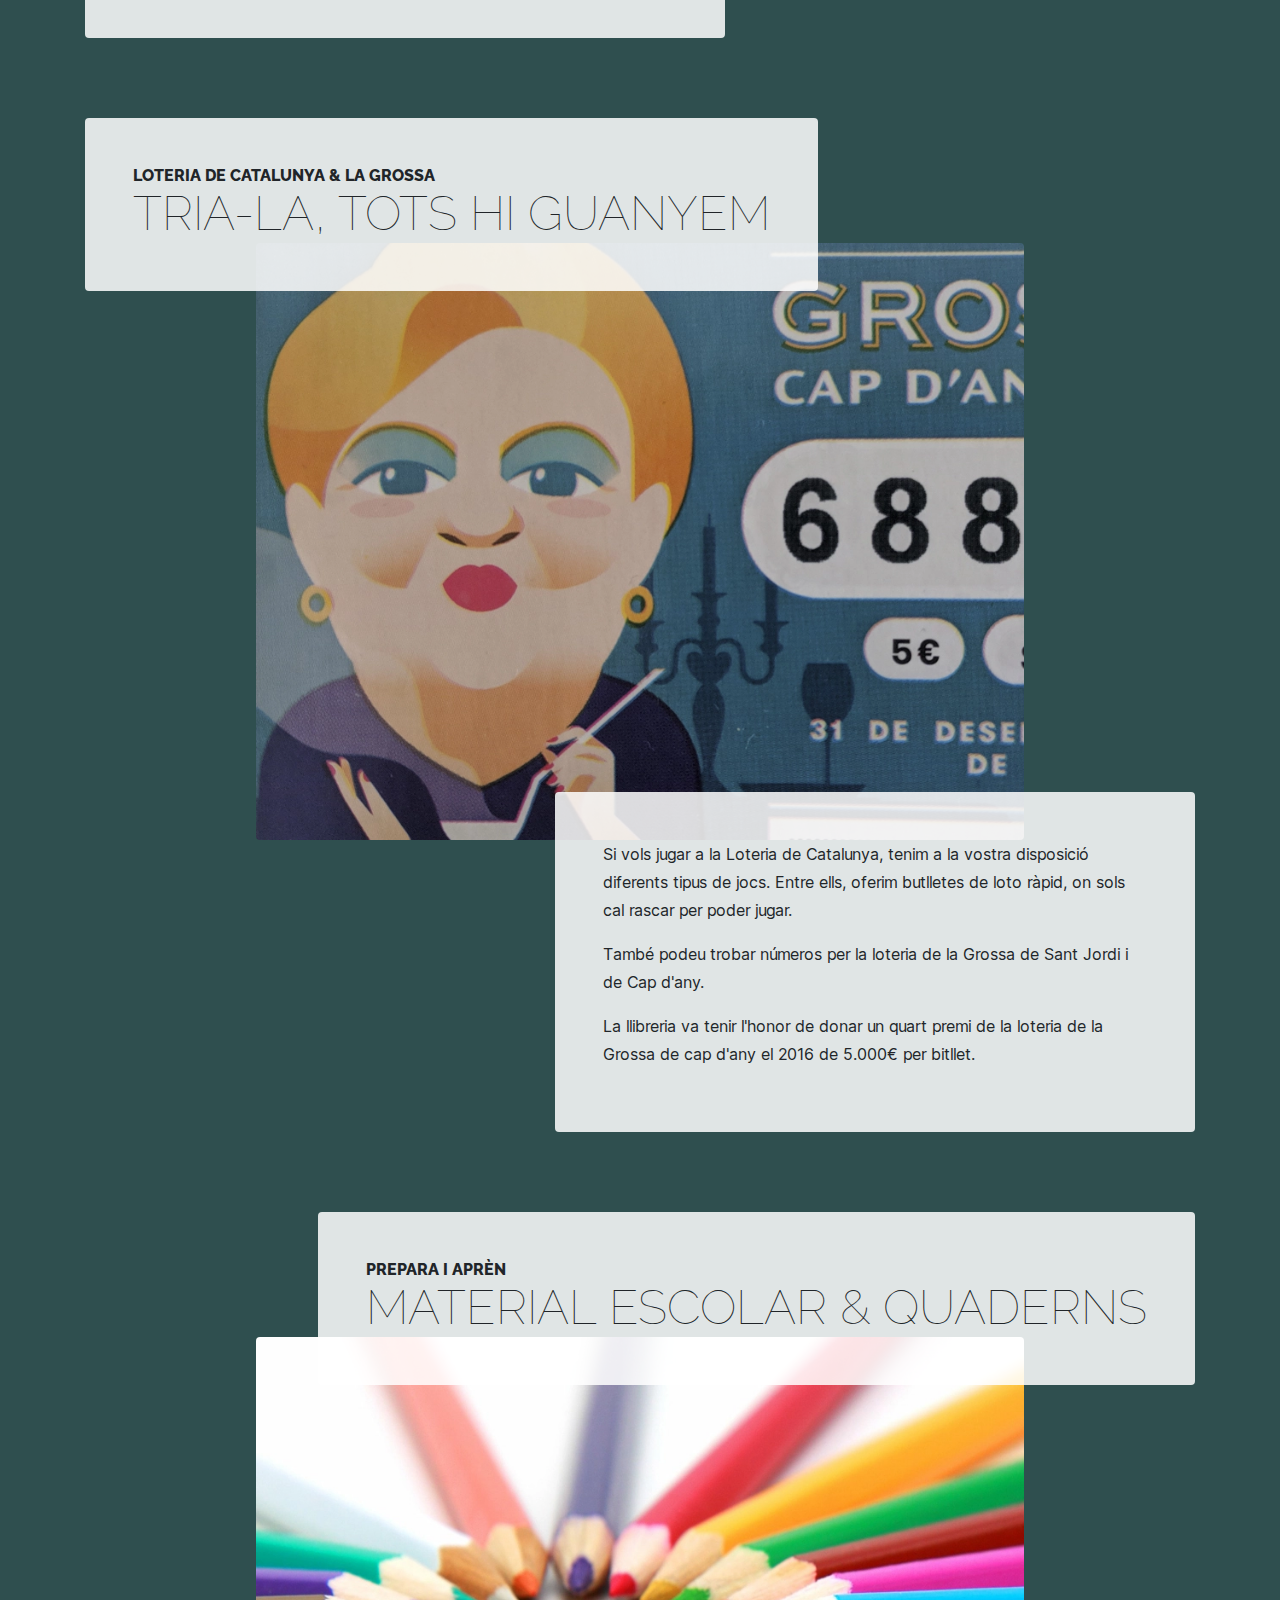
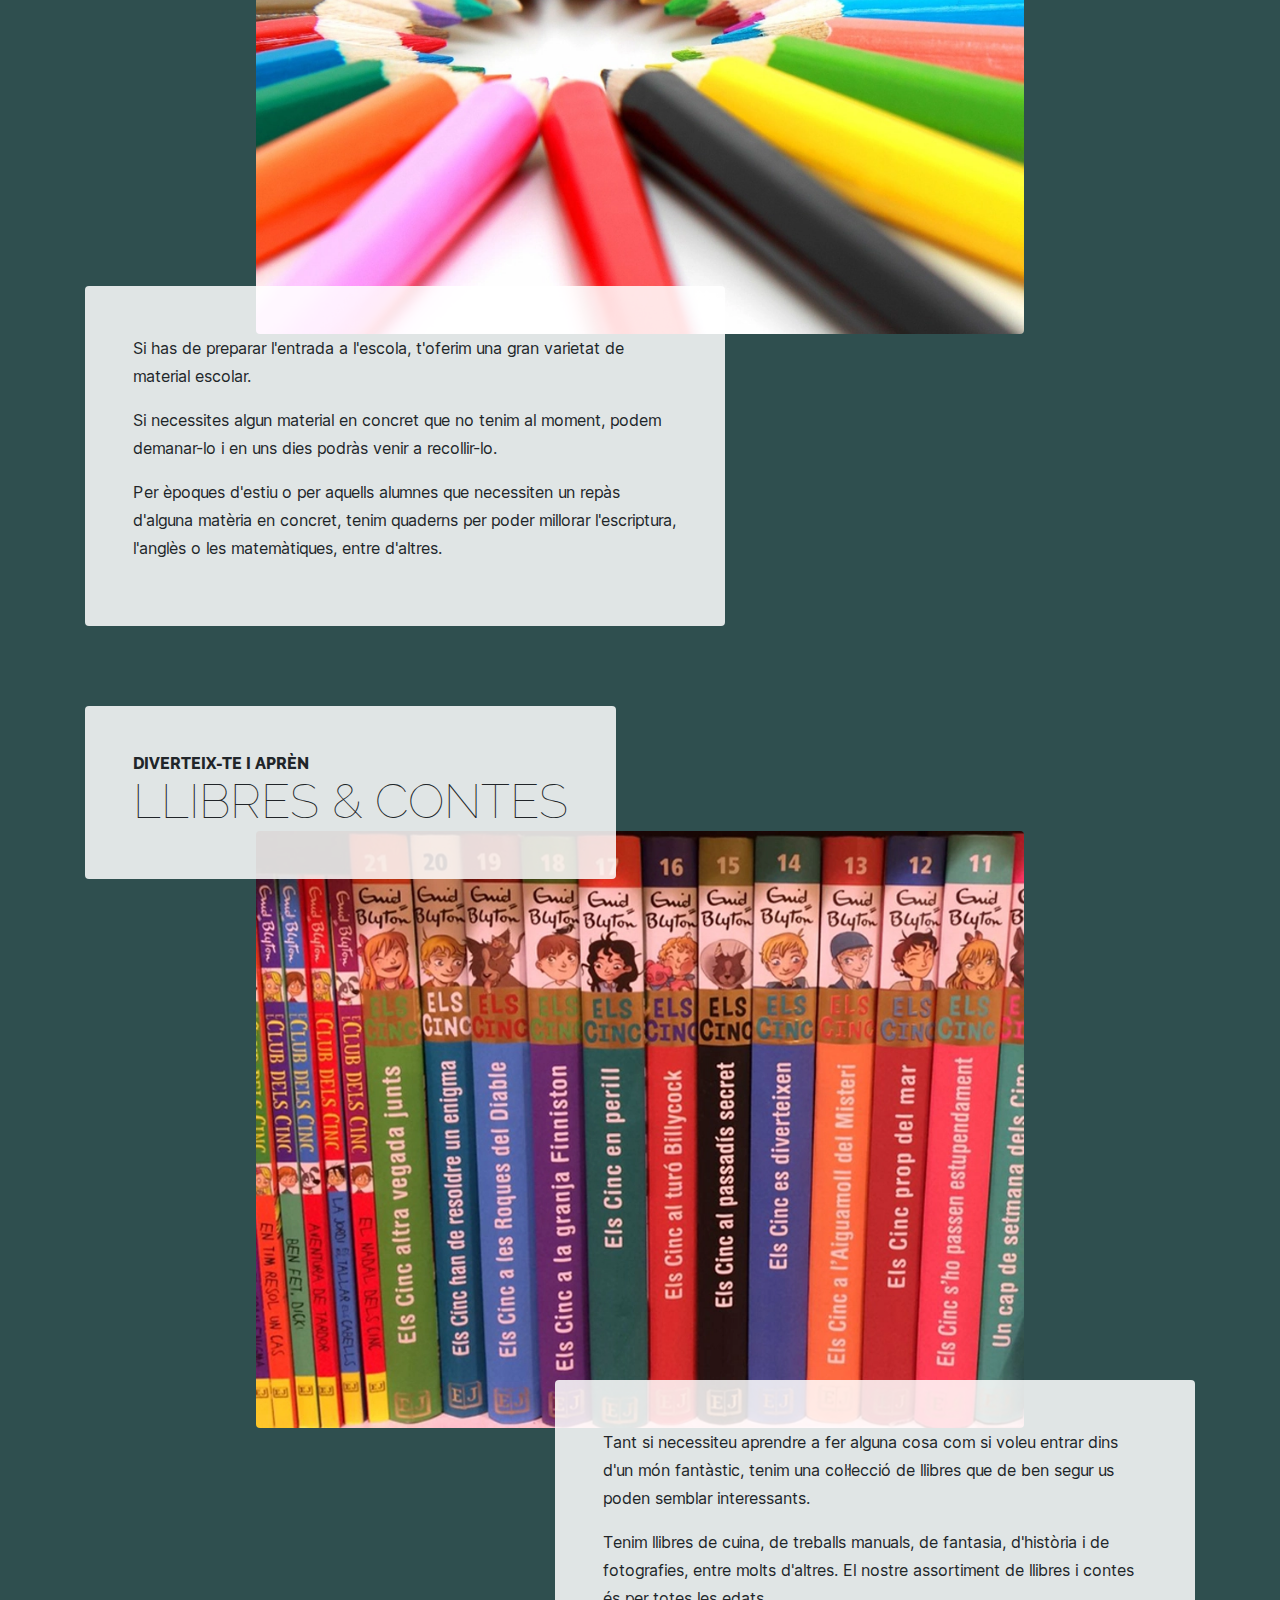
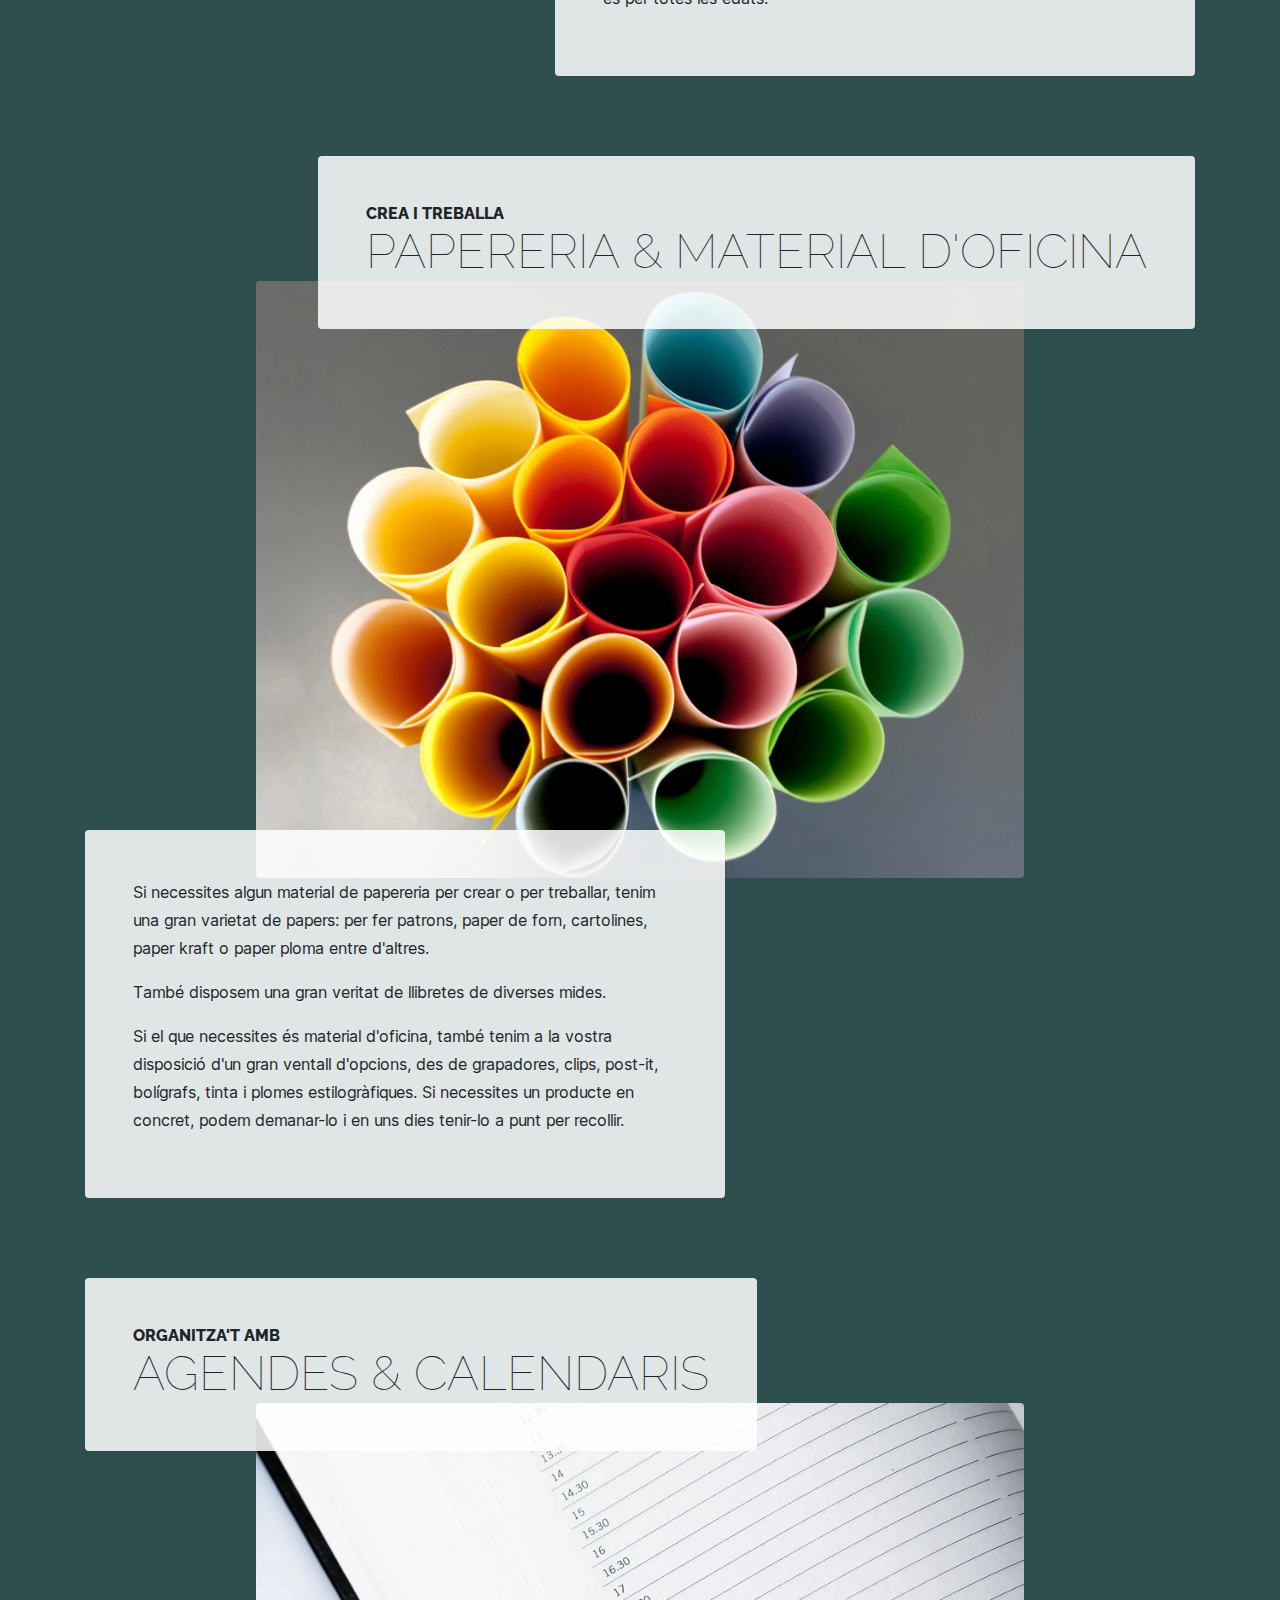
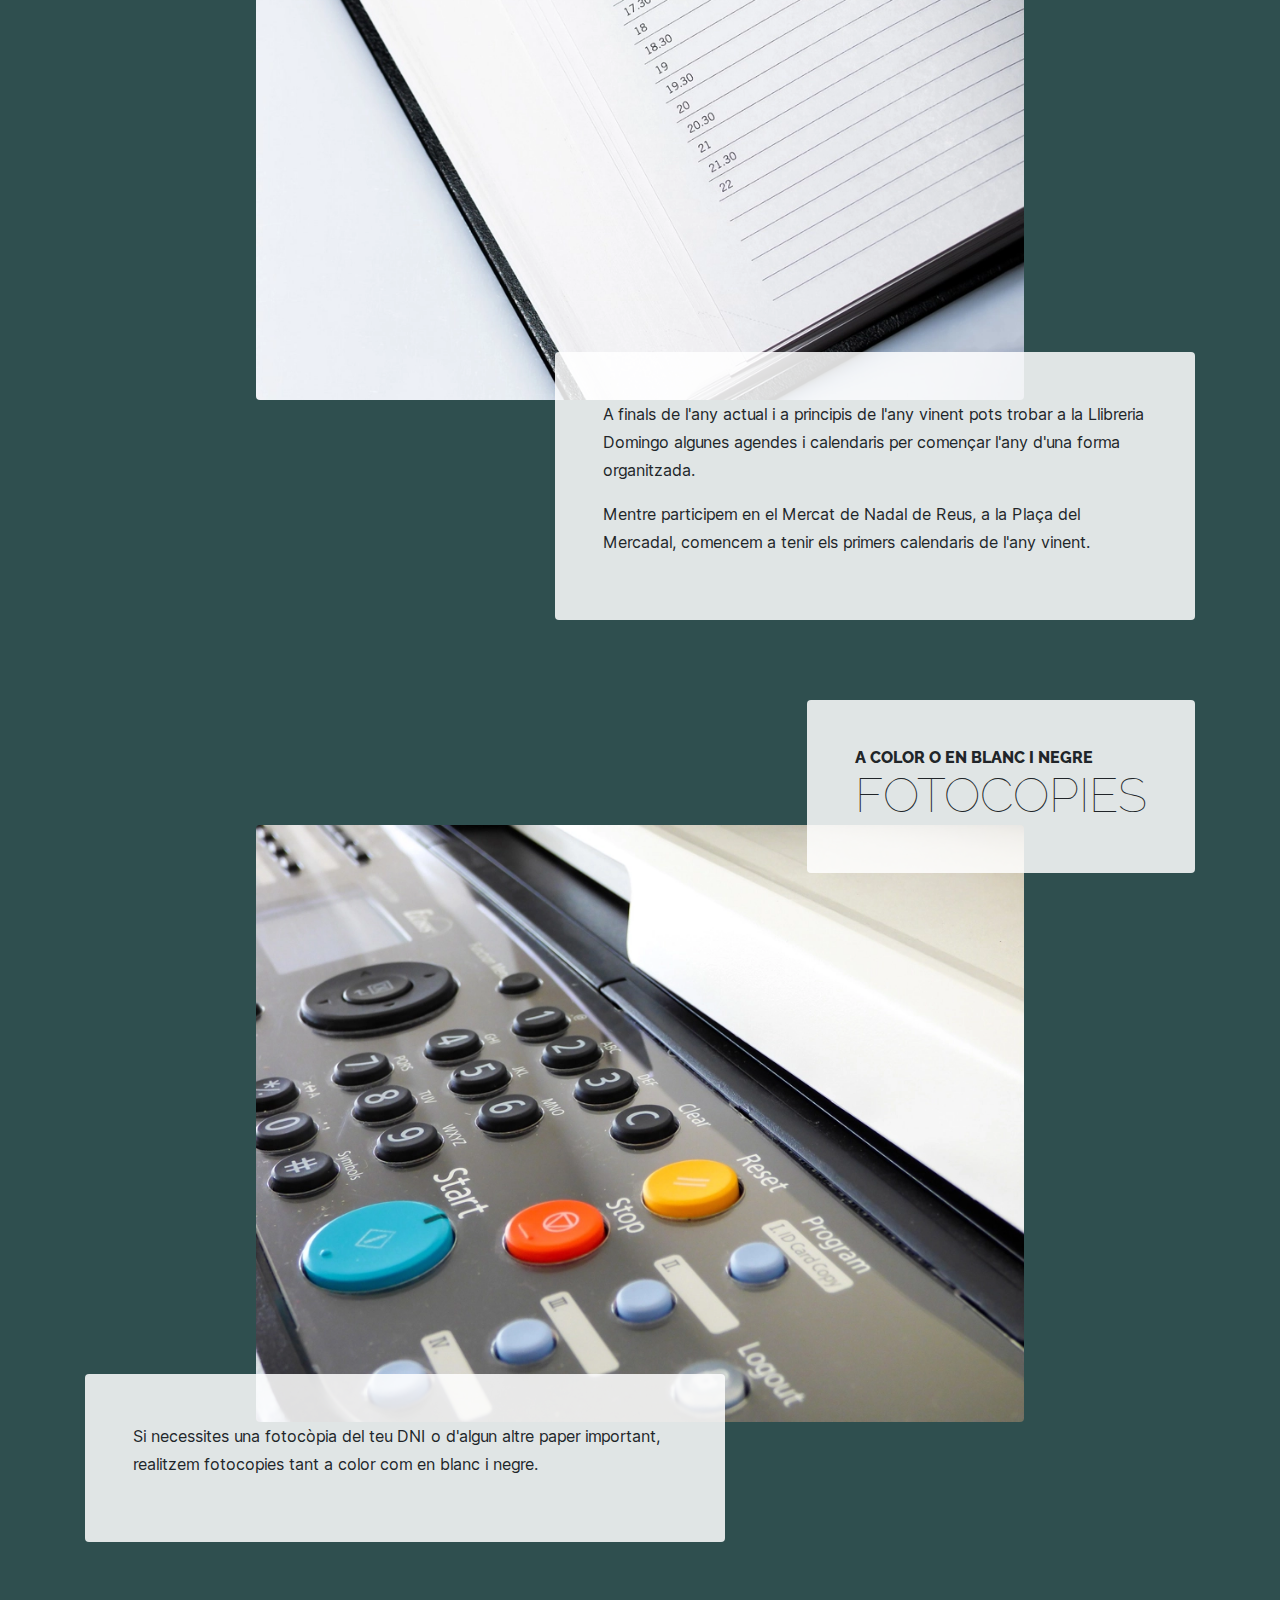
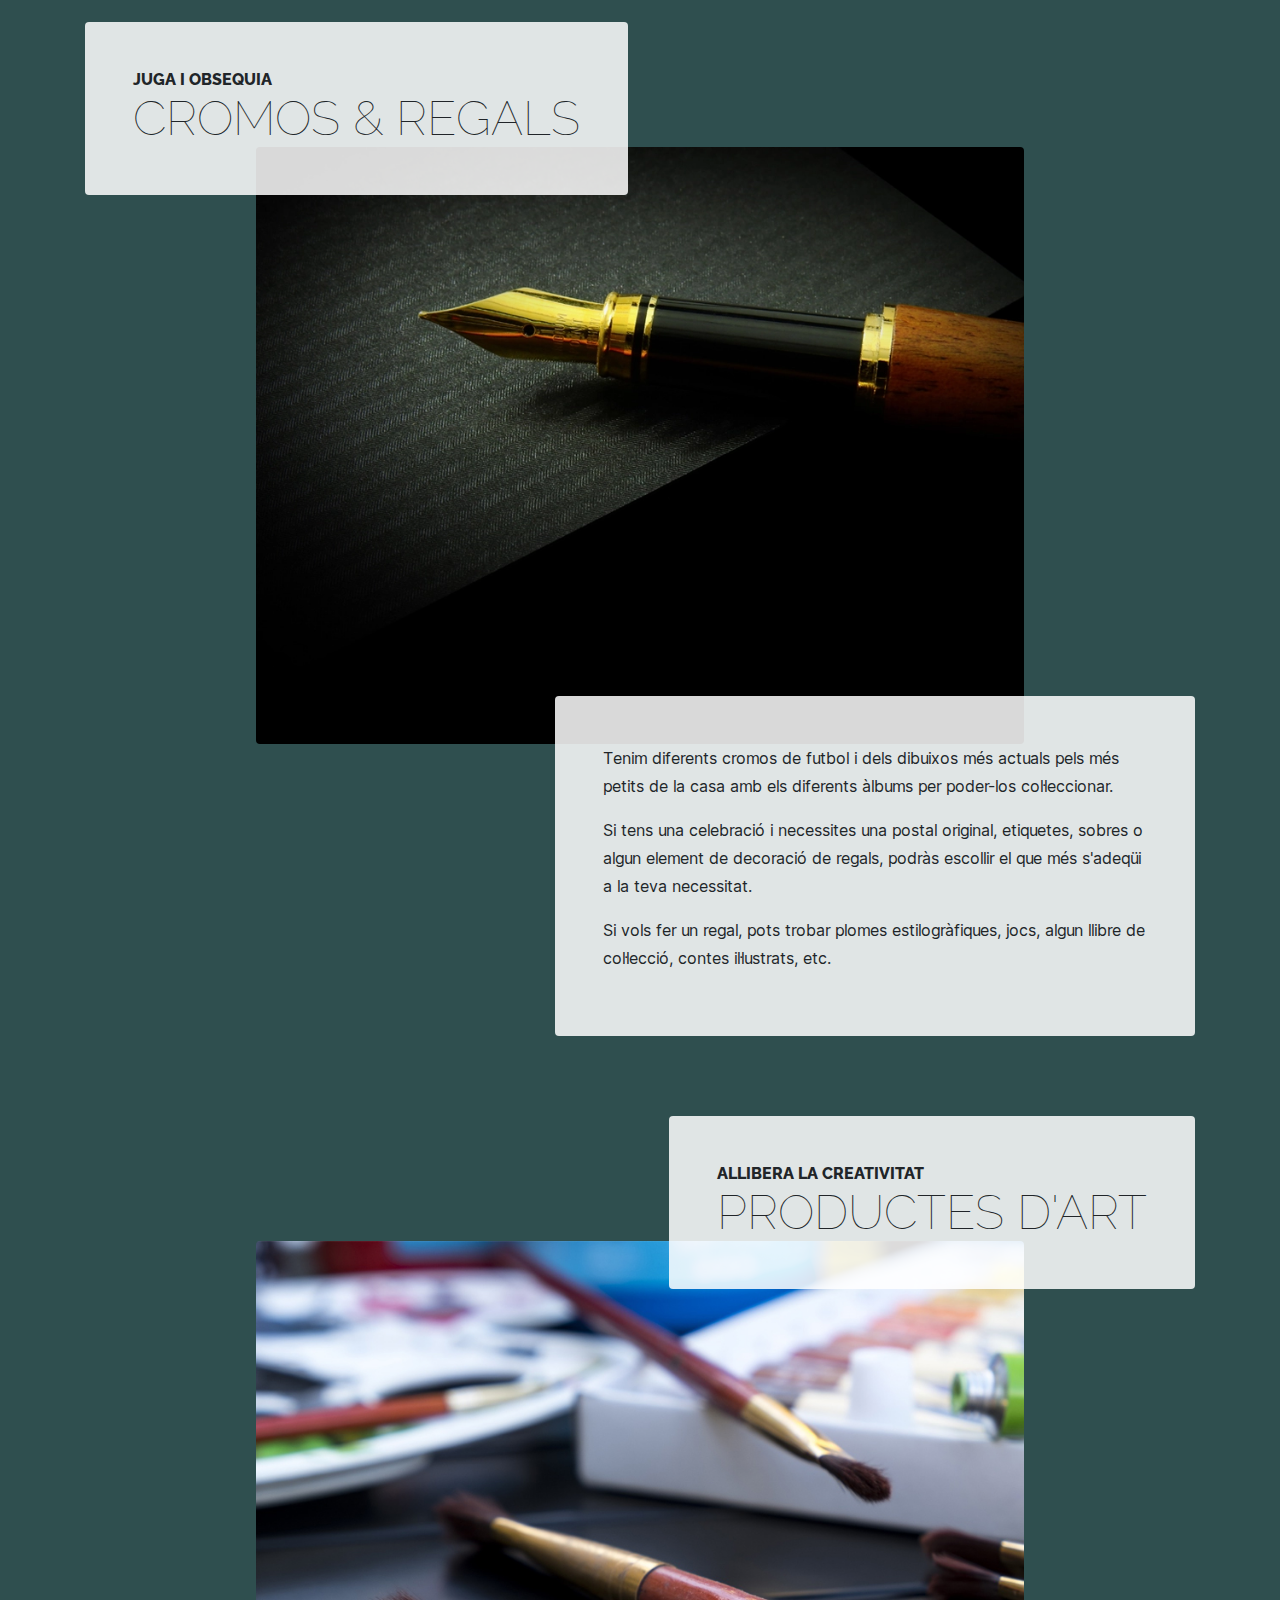
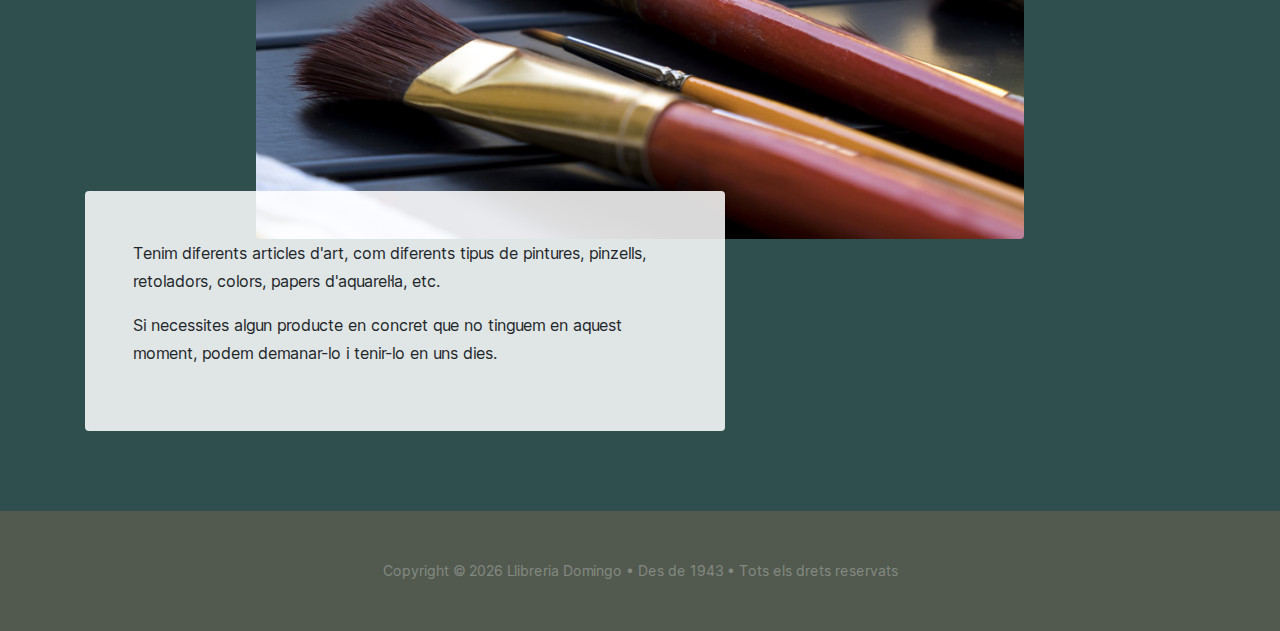
<file: productes.html>
<!DOCTYPE html><html lang="ca"><head><meta charSet="utf-8"/><meta name="viewport" content="width=device-width, initial-scale=1"/><link rel="preload" href="/_next/static/media/c9a5bc6a7c948fb0-s.p.woff2" as="font" crossorigin="" type="font/woff2"/><link rel="stylesheet" href="/_next/static/css/42f7de5584a3ea06.css" data-precedence="next"/><link rel="stylesheet" href="/_next/static/css/8a541232aa8588e8.css" data-precedence="next"/><link rel="preload" href="/_next/static/chunks/webpack-cc73064f3ad8bd77.js" as="script" fetchPriority="low"/><script src="/_next/static/chunks/fd9d1056-e4abb10dc68a7173.js" async=""></script><script src="/_next/static/chunks/864-b545f3b6c70d247a.js" async=""></script><script src="/_next/static/chunks/main-app-ae8da3ff434e7bee.js" async=""></script><title>Productes • Llibreria Domingo • Des de 1943</title><meta name="description" content="Generated by create next app"/><link rel="icon" href="/favicon.ico" type="image/x-icon" sizes="16x16"/><meta name="next-size-adjust"/><script src="/_next/static/chunks/polyfills-c67a75d1b6f99dc8.js" noModule=""></script></head><body class="__className_e66fe9"><h1 class="site-heading text-center text-white d-none d-lg-block"><span class="site-heading-lower">Llibreria Domingo</span><span class="site-heading-upper text-primary mb-3">Des del 1943</span></h1><nav class="navbar navbar-expand-lg navbar-dark py-lg-4" id="mainNav"><div class="container"><a class="navbar-brand text-uppercase text-expanded font-weight-bold d-lg-none" href="#">Llibreria Domingo</a><button class="navbar-toggler" type="button" data-toggle="collapse" data-target="#navbarResponsive" aria-controls="navbarResponsive" aria-expanded="false" aria-label="Toggle navigation"><span class="navbar-toggler-icon"></span></button><div class="collapse navbar-collapse" id="navbarResponsive"><ul class="navbar-nav mx-auto"><li class="nav-item px-lg-4 "><a class="nav-link text-uppercase text-expanded" href="/">Portada</a></li><li class="nav-item px-lg-4 active"><a class="nav-link text-uppercase text-expanded" href="/productes">Productes</a></li><li class="nav-item px-lg-4 "><a class="nav-link text-uppercase text-expanded" href="/horaris">Horaris</a></li><li class="nav-item px-lg-4 "><a class="nav-link text-uppercase text-expanded" href="/localitzacio">Localització</a></li></ul></div></div></nav><section class="page-section"><div class="container"><div class="product-item"><div class="product-item-title d-flex"><div class="bg-faded p-5 d-flex ml-auto rounded"><h2 class="section-heading mb-0"><span class="section-heading-upper">Prepara i decora</span><span class="section-heading-lower">FESTES &amp; REVETLLES</span></h2></div></div><picture><source class="product-item-img mx-auto d-flex rounded img-fluid mb-3 mb-lg-0" srcSet="images/webp/revetlla.webp" type="image/webp"/><img class="product-item-img mx-auto d-flex rounded img-fluid mb-3 mb-lg-0" src="images/jpg/revetlla.jpg" alt=""/></picture><div class="product-item-description d-flex mr-auto"><div class="bg-faded p-5 rounded"><p>Oferim un ventall de productes perquè puguis preparar i decorar les festivitats al teu gust.</p><p>Tenim garlandes, globus, cintes, etc. per decorar i personalitzar les teves festes.</p><p>També tenim decoracions, blondes i plats per les mones per Pasqua, bosses de cotilló per cap d&#x27;any, postals per Sant Valentí i àlbums per la comunió, entre moltes altres coses.</p><p>Per sant Jordi, els llibres es venen amb un 10% de descompte. Si voleu vindre a veure&#x27;ns, ens podreu trobar a la Plaça del Mercadal venent llibres.</p><p>Per les festes de Nadal, cada any ens trobem al Mercat de Nadal de la ciutat, per oferir-vos productes nadalencs com contes, decoracions, figures de pessebre, etc.</p></div></div></div></div></section><section class="page-section"><div class="container"><div class="product-item"><div class="product-item-title d-flex"><div class="bg-faded p-5 d-flex mr-auto rounded"><h2 class="section-heading mb-0"><span class="section-heading-upper">LOTERIA DE CATALUNYA &amp; LA GROSSA</span><span class="section-heading-lower">Tria-la, tots hi guanyem</span></h2></div></div><picture><source class="product-item-img mx-auto d-flex rounded img-fluid mb-3 mb-lg-0" srcSet="images/webp/loto-catalunya-grossa.webp" type="image/webp"/><img class="product-item-img mx-auto d-flex rounded img-fluid mb-3 mb-lg-0" src="images/jpg/loto-catalunya-grossa.jpg" alt=""/></picture><div class="product-item-description d-flex ml-auto"><div class="bg-faded p-5 rounded"><p>Si vols jugar a la Loteria de Catalunya, tenim a la vostra disposició diferents tipus de jocs. Entre ells, oferim butlletes de loto ràpid, on sols cal rascar per poder jugar.</p><p>També podeu trobar números per la loteria de la Grossa de Sant Jordi i de Cap d&#x27;any.</p><p>La llibreria va tenir l&#x27;honor de donar un quart premi de la loteria de la Grossa de cap d&#x27;any el 2016 de 5.000€ per bitllet.</p></div></div></div></div></section><section class="page-section"><div class="container"><div class="product-item"><div class="product-item-title d-flex"><div class="bg-faded p-5 d-flex ml-auto rounded"><h2 class="section-heading mb-0"><span class="section-heading-upper">Prepara i aprèn</span><span class="section-heading-lower">MATERIAL ESCOLAR &amp; QUADERNS</span></h2></div></div><picture><source class="product-item-img mx-auto d-flex rounded img-fluid mb-3 mb-lg-0" srcSet="images/webp/material-escolar.webp" type="image/webp"/><img class="product-item-img mx-auto d-flex rounded img-fluid mb-3 mb-lg-0" src="images/jpg/material-escolar.jpg" alt=""/></picture><div class="product-item-description d-flex mr-auto"><div class="bg-faded p-5 rounded"><p>Si has de preparar l&#x27;entrada a l&#x27;escola, t&#x27;oferim una gran varietat de material escolar.</p><p>Si necessites algun material en concret que no tenim al moment, podem demanar-lo i en uns dies podràs venir a recollir-lo.</p><p>Per èpoques d&#x27;estiu o per aquells alumnes que necessiten un repàs d&#x27;alguna matèria en concret, tenim quaderns per poder millorar l&#x27;escriptura, l&#x27;anglès o les matemàtiques, entre d&#x27;altres.</p></div></div></div></div></section><section class="page-section"><div class="container"><div class="product-item"><div class="product-item-title d-flex"><div class="bg-faded p-5 d-flex mr-auto rounded"><h2 class="section-heading mb-0"><span class="section-heading-upper">Diverteix-te i aprèn</span><span class="section-heading-lower">LLIBRES &amp; CONTES</span></h2></div></div><picture><source class="product-item-img mx-auto d-flex rounded img-fluid mb-3 mb-lg-0" srcSet="images/webp/llibres.webp" type="image/webp"/><img class="product-item-img mx-auto d-flex rounded img-fluid mb-3 mb-lg-0" src="images/jpg/llibres.jpg" alt=""/></picture><div class="product-item-description d-flex ml-auto"><div class="bg-faded p-5 rounded"><p>Tant si necessiteu aprendre a fer alguna cosa com si voleu entrar dins d&#x27;un món fantàstic, tenim una col·lecció de llibres que de ben segur us poden semblar interessants.</p><p>Tenim llibres de cuina, de treballs manuals, de fantasia, d&#x27;història i de fotografies, entre molts d&#x27;altres. El nostre assortiment de llibres i contes és per totes les edats.</p></div></div></div></div></section><section class="page-section"><div class="container"><div class="product-item"><div class="product-item-title d-flex"><div class="bg-faded p-5 d-flex ml-auto rounded"><h2 class="section-heading mb-0"><span class="section-heading-upper">Crea i treballa</span><span class="section-heading-lower">PAPERERIA &amp; MATERIAL D&#x27;OFICINA</span></h2></div></div><picture><source class="product-item-img mx-auto d-flex rounded img-fluid mb-3 mb-lg-0" srcSet="images/webp/papereria.webp" type="image/webp"/><img class="product-item-img mx-auto d-flex rounded img-fluid mb-3 mb-lg-0" src="images/jpg/papereria.jpg" alt=""/></picture><div class="product-item-description d-flex mr-auto"><div class="bg-faded p-5 rounded"><p>Si necessites algun material de papereria per crear o per treballar, tenim una gran varietat de papers: per fer patrons, paper de forn, cartolines, paper kraft o paper ploma entre d&#x27;altres.</p><p>També disposem una gran veritat de llibretes de diverses mides.</p><p>Si el que necessites és material d&#x27;oficina, també tenim a la vostra disposició d&#x27;un gran ventall d&#x27;opcions, des de grapadores, clips, post-it, bolígrafs, tinta i plomes estilogràfiques. Si necessites un producte en concret, podem demanar-lo i en uns dies tenir-lo a punt per recollir.</p></div></div></div></div></section><section class="page-section"><div class="container"><div class="product-item"><div class="product-item-title d-flex"><div class="bg-faded p-5 d-flex mr-auto rounded"><h2 class="section-heading mb-0"><span class="section-heading-upper">Organitza&#x27;t amb</span><span class="section-heading-lower">AGENDES &amp; CALENDARIS</span></h2></div></div><picture><source class="product-item-img mx-auto d-flex rounded img-fluid mb-3 mb-lg-0" srcSet="images/webp/agendes.webp" type="image/webp"/><img class="product-item-img mx-auto d-flex rounded img-fluid mb-3 mb-lg-0" src="images/jpg/agendes.jpg" alt=""/></picture><div class="product-item-description d-flex ml-auto"><div class="bg-faded p-5 rounded"><p>A finals de l&#x27;any actual i a principis de l&#x27;any vinent pots trobar a la Llibreria Domingo algunes agendes i calendaris per començar l&#x27;any d&#x27;una forma organitzada.</p><p>Mentre participem en el Mercat de Nadal de Reus, a la Plaça del Mercadal, comencem a tenir els primers calendaris de l&#x27;any vinent.</p></div></div></div></div></section><section class="page-section"><div class="container"><div class="product-item"><div class="product-item-title d-flex"><div class="bg-faded p-5 d-flex ml-auto rounded"><h2 class="section-heading mb-0"><span class="section-heading-upper">A color o en blanc i negre</span><span class="section-heading-lower">FOTOCOPIES</span></h2></div></div><picture><source class="product-item-img mx-auto d-flex rounded img-fluid mb-3 mb-lg-0" srcSet="images/webp/fotocopies.webp" type="image/webp"/><img class="product-item-img mx-auto d-flex rounded img-fluid mb-3 mb-lg-0" src="images/jpg/fotocopies.jpg" alt=""/></picture><div class="product-item-description d-flex mr-auto"><div class="bg-faded p-5 rounded"><p>Si necessites una fotocòpia del teu DNI o d&#x27;algun altre paper important, realitzem fotocopies tant a color com en blanc i negre.</p></div></div></div></div></section><section class="page-section"><div class="container"><div class="product-item"><div class="product-item-title d-flex"><div class="bg-faded p-5 d-flex mr-auto rounded"><h2 class="section-heading mb-0"><span class="section-heading-upper">Juga i obsequia</span><span class="section-heading-lower">CROMOS &amp; REGALS</span></h2></div></div><picture><source class="product-item-img mx-auto d-flex rounded img-fluid mb-3 mb-lg-0" srcSet="images/webp/regal.webp" type="image/webp"/><img class="product-item-img mx-auto d-flex rounded img-fluid mb-3 mb-lg-0" src="images/jpg/regal.jpg" alt=""/></picture><div class="product-item-description d-flex ml-auto"><div class="bg-faded p-5 rounded"><p>Tenim diferents cromos de futbol i dels dibuixos més actuals pels més petits de la casa amb els diferents àlbums per poder-los col·leccionar.</p><p>Si tens una celebració i necessites una postal original, etiquetes, sobres o algun element de decoració de regals, podràs escollir el que més s&#x27;adeqüi a la teva necessitat.</p><p>Si vols fer un regal, pots trobar plomes estilogràfiques, jocs, algun llibre de col·lecció, contes il·lustrats, etc.</p></div></div></div></div></section><section class="page-section"><div class="container"><div class="product-item"><div class="product-item-title d-flex"><div class="bg-faded p-5 d-flex ml-auto rounded"><h2 class="section-heading mb-0"><span class="section-heading-upper">Allibera la creativitat</span><span class="section-heading-lower">PRODUCTES D&#x27;ART</span></h2></div></div><picture><source class="product-item-img mx-auto d-flex rounded img-fluid mb-3 mb-lg-0" src="images/webp/productes-art.webp" type="image/webp"/><img class="product-item-img mx-auto d-flex rounded img-fluid mb-3 mb-lg-0" src="images/jpg/productes-art.jpg" alt=""/></picture><div class="product-item-description d-flex mr-auto"><div class="bg-faded p-5 rounded"><p>Tenim diferents articles d&#x27;art, com diferents tipus de pintures, pinzells, retoladors, colors, papers d&#x27;aquarel·la, etc.</p><p>Si necessites algun producte en concret que no tinguem en aquest moment, podem demanar-lo i tenir-lo en uns dies.</p></div></div></div></div></section><footer class="footer text-faded text-center py-5"><div class="container"><p class="m-0 small">Copyright © <!-- -->2023<!-- --> Llibreria Domingo • Des de 1943 • Tots els drets reservats</p></div></footer><script src="/_next/static/chunks/webpack-cc73064f3ad8bd77.js" async=""></script><script>(self.__next_f=self.__next_f||[]).push([0])</script><script>self.__next_f.push([1,"1:HL[\"/_next/static/media/c9a5bc6a7c948fb0-s.p.woff2\",\"font\",{\"crossOrigin\":\"\",\"type\":\"font/woff2\"}]\n2:HL[\"/_next/static/css/42f7de5584a3ea06.css\",\"style\"]\n3:HL[\"/_next/static/css/8a541232aa8588e8.css\",\"style\"]\n0:\"$L4\"\n"])</script><script>self.__next_f.push([1,"5:I{\"id\":6054,\"chunks\":[\"272:static/chunks/webpack-cc73064f3ad8bd77.js\",\"971:static/chunks/fd9d1056-e4abb10dc68a7173.js\",\"864:static/chunks/864-b545f3b6c70d247a.js\"],\"name\":\"\",\"async\":false}\n7:I{\"id\":1729,\"chunks\":[\"272:static/chunks/webpack-cc73064f3ad8bd77.js\",\"971:static/chunks/fd9d1056-e4abb10dc68a7173.js\",\"864:static/chunks/864-b545f3b6c70d247a.js\"],\"name\":\"\",\"async\":false}\n8:I{\"id\":5494,\"chunks\":[\"882:static/chunks/882-e74b772613709783.js\",\"185:static/chunks/app/layout-bdeb0f717753ab0b.js\"],\"name\":\"\","])</script><script>self.__next_f.push([1,"\"async\":false}\n9:I{\"id\":1443,\"chunks\":[\"272:static/chunks/webpack-cc73064f3ad8bd77.js\",\"971:static/chunks/fd9d1056-e4abb10dc68a7173.js\",\"864:static/chunks/864-b545f3b6c70d247a.js\"],\"name\":\"\",\"async\":false}\na:I{\"id\":8639,\"chunks\":[\"272:static/chunks/webpack-cc73064f3ad8bd77.js\",\"971:static/chunks/fd9d1056-e4abb10dc68a7173.js\",\"864:static/chunks/864-b545f3b6c70d247a.js\"],\"name\":\"\",\"async\":false}\n"])</script><script>self.__next_f.push([1,"4:[[[\"$\",\"link\",\"0\",{\"rel\":\"stylesheet\",\"href\":\"/_next/static/css/42f7de5584a3ea06.css\",\"precedence\":\"next\"}],[\"$\",\"link\",\"1\",{\"rel\":\"stylesheet\",\"href\":\"/_next/static/css/8a541232aa8588e8.css\",\"precedence\":\"next\"}]],[\"$\",\"$L5\",null,{\"buildId\":\"K02BJNVIkyi42Tfn8wieb\",\"assetPrefix\":\"\",\"initialCanonicalUrl\":\"/productes\",\"initialTree\":[\"\",{\"children\":[\"productes\",{\"children\":[\"__PAGE__\",{}]}]},\"$undefined\",\"$undefined\",true],\"initialHead\":[false,\"$L6\"],\"globalErrorComponent\":\"$7\",\"children\":[null,[\"$\",\"$L8\",null,{\"children\":[\"$\",\"$L9\",null,{\"parallelRouterKey\":\"children\",\"segmentPath\":[\"children\"],\"loading\":\"$undefined\",\"loadingStyles\":\"$undefined\",\"hasLoading\":false,\"error\":\"$undefined\",\"errorStyles\":\"$undefined\",\"template\":[\"$\",\"$La\",null,{}],\"templateStyles\":\"$undefined\",\"notFound\":[[\"$\",\"title\",null,{\"children\":\"404: This page could not be found.\"}],[\"$\",\"div\",null,{\"style\":{\"fontFamily\":\"system-ui,\\\"Segoe UI\\\",Roboto,Helvetica,Arial,sans-serif,\\\"Apple Color Emoji\\\",\\\"Segoe UI Emoji\\\"\",\"height\":\"100vh\",\"textAlign\":\"center\",\"display\":\"flex\",\"flexDirection\":\"column\",\"alignItems\":\"center\",\"justifyContent\":\"center\"},\"children\":[\"$\",\"div\",null,{\"children\":[[\"$\",\"style\",null,{\"dangerouslySetInnerHTML\":{\"__html\":\"body{color:#000;background:#fff;margin:0}.next-error-h1{border-right:1px solid rgba(0,0,0,.3)}@media (prefers-color-scheme:dark){body{color:#fff;background:#000}.next-error-h1{border-right:1px solid rgba(255,255,255,.3)}}\"}}],[\"$\",\"h1\",null,{\"className\":\"next-error-h1\",\"style\":{\"display\":\"inline-block\",\"margin\":\"0 20px 0 0\",\"padding\":\"0 23px 0 0\",\"fontSize\":24,\"fontWeight\":500,\"verticalAlign\":\"top\",\"lineHeight\":\"49px\"},\"children\":\"404\"}],[\"$\",\"div\",null,{\"style\":{\"display\":\"inline-block\"},\"children\":[\"$\",\"h2\",null,{\"style\":{\"fontSize\":14,\"fontWeight\":400,\"lineHeight\":\"49px\",\"margin\":0},\"children\":\"This page could not be found.\"}]}]]}]}]],\"notFoundStyles\":[],\"childProp\":{\"current\":[\"$\",\"$L9\",null,{\"parallelRouterKey\":\"children\",\"segmentPath\":[\"children\",\"productes\",\"children\"],\"loading\":\"$undefined\",\"loadingStyles\":\"$undefined\",\"hasLoading\":false,\"error\":\"$undefined\",\"errorStyles\":\"$undefined\",\"template\":[\"$\",\"$La\",null,{}],\"templateStyles\":\"$undefined\",\"notFound\":\"$undefined\",\"notFoundStyles\":\"$undefined\",\"childProp\":{\"current\":[\"$Lb\",[[\"$\",\"section\",null,{\"className\":\"page-section\",\"children\":[\"$\",\"div\",null,{\"className\":\"container\",\"children\":[\"$\",\"div\",null,{\"className\":\"product-item\",\"children\":[[\"$\",\"div\",null,{\"className\":\"product-item-title d-flex\",\"children\":[\"$\",\"div\",null,{\"className\":\"bg-faded p-5 d-flex ml-auto rounded\",\"children\":[\"$\",\"h2\",null,{\"className\":\"section-heading mb-0\",\"children\":[[\"$\",\"span\",null,{\"className\":\"section-heading-upper\",\"children\":\"Prepara i decora\"}],[\"$\",\"span\",null,{\"className\":\"section-heading-lower\",\"children\":\"FESTES \u0026 REVETLLES\"}]]}]}]}],[\"$\",\"picture\",null,{\"children\":[[\"$\",\"source\",null,{\"className\":\"product-item-img mx-auto d-flex rounded img-fluid mb-3 mb-lg-0\",\"srcSet\":\"images/webp/revetlla.webp\",\"type\":\"image/webp\"}],[\"$\",\"img\",null,{\"className\":\"product-item-img mx-auto d-flex rounded img-fluid mb-3 mb-lg-0\",\"src\":\"images/jpg/revetlla.jpg\",\"alt\":\"\"}]]}],[\"$\",\"div\",null,{\"className\":\"product-item-description d-flex mr-auto\",\"children\":[\"$\",\"div\",null,{\"className\":\"bg-faded p-5 rounded\",\"children\":[[\"$\",\"p\",null,{\"children\":\"Oferim un ventall de productes perquè puguis preparar i decorar les festivitats al teu gust.\"}],[\"$\",\"p\",null,{\"children\":\"Tenim garlandes, globus, cintes, etc. per decorar i personalitzar les teves festes.\"}],[\"$\",\"p\",null,{\"children\":\"També tenim decoracions, blondes i plats per les mones per Pasqua, bosses de cotilló per cap d'any, postals per Sant Valentí i àlbums per la comunió, entre moltes altres coses.\"}],[\"$\",\"p\",null,{\"children\":\"Per sant Jordi, els llibres es venen amb un 10% de descompte. Si voleu vindre a veure'ns, ens podreu trobar a la Plaça del Mercadal venent llibres.\"}],[\"$\",\"p\",null,{\"children\":\"Per les festes de Nadal, cada any ens trobem al Mercat de Nadal de la ciutat, per oferir-vos productes nadalencs com contes, decoracions, figures de pessebre, etc.\"}]]}]}]]}]}]}],[\"$\",\"section\",null,{\"className\":\"page-section\",\"children\":[\"$\",\"div\",null,{\"className\":\"container\",\"children\":[\"$\",\"div\",null,{\"className\":\"product-item\",\"children\":[[\"$\",\"div\",null,{\"className\":\"product-item-title d-flex\",\"children\":[\"$\",\"div\",null,{\"className\":\"bg-faded p-5 d-flex mr-auto rounded\",\"children\":[\"$\",\"h2\",null,{\"className\":\"section-heading mb-0\",\"children\":[[\"$\",\"span\",null,{\"className\":\"section-heading-upper\",\"children\":\"LOTERIA DE CATALUNYA \u0026 LA GROSSA\"}],[\"$\",\"span\",null,{\"className\":\"section-heading-lower\",\"children\":\"Tria-la, tots hi guanyem\"}]]}]}]}],[\"$\",\"picture\",null,{\"children\":[[\"$\",\"source\",null,{\"className\":\"product-item-img mx-auto d-flex rounded img-fluid mb-3 mb-lg-0\",\"srcSet\":\"images/webp/loto-catalunya-grossa.webp\",\"type\":\"image/webp\"}],[\"$\",\"img\",null,{\"className\":\"product-item-img mx-auto d-flex rounded img-fluid mb-3 mb-lg-0\",\"src\":\"images/jpg/loto-catalunya-grossa.jpg\",\"alt\":\"\"}]]}],[\"$\",\"div\",null,{\"className\":\"product-item-description d-flex ml-auto\",\"children\":[\"$\",\"div\",null,{\"className\":\"bg-faded p-5 rounded\",\"children\":[[\"$\",\"p\",null,{\"children\":\"Si vols jugar a la Loteria de Catalunya, tenim a la vostra disposició diferents tipus de jocs. Entre ells, oferim butlletes de loto ràpid, on sols cal rascar per poder jugar.\"}],[\"$\",\"p\",null,{\"children\":\"També podeu trobar números per la loteria de la Grossa de Sant Jordi i de Cap d'any.\"}],[\"$\",\"p\",null,{\"children\":\"La llibreria va tenir l'honor de donar un quart premi de la loteria de la Grossa de cap d'any el 2016 de 5.000€ per bitllet.\"}]]}]}]]}]}]}],[\"$\",\"section\",null,{\"className\":\"page-section\",\"children\":[\"$\",\"div\",null,{\"className\":\"container\",\"children\":[\"$\",\"div\",null,{\"className\":\"product-item\",\"children\":[[\"$\",\"div\",null,{\"className\":\"product-item-title d-flex\",\"children\":[\"$\",\"div\",null,{\"className\":\"bg-faded p-5 d-flex ml-auto rounded\",\"children\":[\"$\",\"h2\",null,{\"className\":\"section-heading mb-0\",\"children\":[[\"$\",\"span\",null,{\"className\":\"section-heading-upper\",\"children\":\"Prepara i aprèn\"}],[\"$\",\"span\",null,{\"className\":\"section-heading-lower\",\"children\":\"MATERIAL ESCOLAR \u0026 QUADERNS\"}]]}]}]}],[\"$\",\"picture\",null,{\"children\":[[\"$\",\"source\",null,{\"className\":\"product-item-img mx-auto d-flex rounded img-fluid mb-3 mb-lg-0\",\"srcSet\":\"images/webp/material-escolar.webp\",\"type\":\"image/webp\"}],[\"$\",\"img\",null,{\"className\":\"product-item-img mx-auto d-flex rounded img-fluid mb-3 mb-lg-0\",\"src\":\"images/jpg/material-escolar.jpg\",\"alt\":\"\"}]]}],[\"$\",\"div\",null,{\"className\":\"product-item-description d-flex mr-auto\",\"children\":[\"$\",\"div\",null,{\"className\":\"bg-faded p-5 rounded\",\"children\":[[\"$\",\"p\",null,{\"children\":\"Si has de preparar l'entrada a l'escola, t'oferim una gran varietat de material escolar.\"}],[\"$\",\"p\",null,{\"children\":\"Si necessites algun material en concret que no tenim al moment, podem demanar-lo i en uns dies podràs venir a recollir-lo.\"}],[\"$\",\"p\",null,{\"children\":\"Per èpoques d'estiu o per aquells alumnes que necessiten un repàs d'alguna matèria en concret, tenim quaderns per poder millorar l'escriptura, l'anglès o les matemàtiques, entre d'altres.\"}]]}]}]]}]}]}],[\"$\",\"section\",null,{\"className\":\"page-section\",\"children\":[\"$\",\"div\",null,{\"className\":\"container\",\"children\":[\"$\",\"div\",null,{\"className\":\"product-item\",\"children\":[[\"$\",\"div\",null,{\"className\":\"product-item-title d-flex\",\"children\":[\"$\",\"div\",null,{\"className\":\"bg-faded p-5 d-flex mr-auto rounded\",\"children\":[\"$\",\"h2\",null,{\"className\":\"section-heading mb-0\",\"children\":[[\"$\",\"span\",null,{\"className\":\"section-heading-upper\",\"children\":\"Diverteix-te i aprèn\"}],[\"$\",\"span\",null,{\"className\":\"section-heading-lower\",\"children\":\"LLIBRES \u0026 CONTES\"}]]}]}]}],[\"$\",\"picture\",null,{\"children\":[[\"$\",\"source\",null,{\"className\":\"product-item-img mx-auto d-flex rounded img-fluid mb-3 mb-lg-0\",\"srcSet\":\"images/webp/llibres.webp\",\"type\":\"image/webp\"}],[\"$\",\"img\",null,{\"className\":\"product-item-img mx-auto d-flex rounded img-fluid mb-3 mb-lg-0\",\"src\":\"images/jpg/llibres.jpg\",\"alt\":\"\"}]]}],[\"$\",\"div\",null,{\"className\":\"product-item-description d-flex ml-auto\",\"children\":[\"$\",\"div\",null,{\"className\":\"bg-faded p-5 rounded\",\"children\":[[\"$\",\"p\",null,{\"children\":\"Tant si necessiteu aprendre a fer alguna cosa com si voleu entrar dins d'un món fantàstic, tenim una col·lecció de llibres que de ben segur us poden semblar interessants.\"}],[\"$\",\"p\",null,{\"children\":\"Tenim llibres de cuina, de treballs manuals, de fantasia, d'història i de fotografies, entre molts d'altres. El nostre assortiment de llibres i contes és per totes les edats.\"}]]}]}]]}]}]}],[\"$\",\"section\",null,{\"className\":\"page-section\",\"children\":[\"$\",\"div\",null,{\"className\":\"container\",\"children\":[\"$\",\"div\",null,{\"className\":\"product-item\",\"children\":[[\"$\",\"div\",null,{\"className\":\"product-item-title d-flex\",\"children\":[\"$\",\"div\",null,{\"className\":\"bg-faded p-5 d-flex ml-auto rounded\",\"children\":[\"$\",\"h2\",null,{\"className\":\"section-heading mb-0\",\"children\":[[\"$\",\"span\",null,{\"className\":\"section-heading-upper\",\"children\":\"Crea i treballa\"}],[\"$\",\"span\",null,{\"className\":\"section-heading-lower\",\"children\":\"PAPERERIA \u0026 MATERIAL D'OFICINA\"}]]}]}]}],[\"$\",\"picture\",null,{\"children\":[[\"$\",\"source\",null,{\"className\":\"product-item-img mx-auto d-flex rounded img-fluid mb-3 mb-lg-0\",\"srcSet\":\"images/webp/papereria.webp\",\"type\":\"image/webp\"}],[\"$\",\"img\",null,{\"className\":\"product-item-img mx-auto d-flex rounded img-fluid mb-3 mb-lg-0\",\"src\":\"images/jpg/papereria.jpg\",\"alt\":\"\"}]]}],[\"$\",\"div\",null,{\"className\":\"product-item-description d-flex mr-auto\",\"children\":[\"$\",\"div\",null,{\"className\":\"bg-faded p-5 rounded\",\"children\":[[\"$\",\"p\",null,{\"children\":\"Si necessites algun material de papereria per crear o per treballar, tenim una gran varietat de papers: per fer patrons, paper de forn, cartolines, paper kraft o paper ploma entre d'altres.\"}],[\"$\",\"p\",null,{\"children\":\"També disposem una gran veritat de llibretes de diverses mides.\"}],[\"$\",\"p\",null,{\"children\":\"Si el que necessites és material d'oficina, també tenim a la vostra disposició d'un gran ventall d'opcions, des de grapadores, clips, post-it, bolígrafs, tinta i plomes estilogràfiques. Si necessites un producte en concret, podem demanar-lo i en uns dies tenir-lo a punt per recollir.\"}]]}]}]]}]}]}],[\"$\",\"section\",null,{\"className\":\"page-section\",\"children\":[\"$\",\"div\",null,{\"className\":\"container\",\"children\":[\"$\",\"div\",null,{\"className\":\"product-item\",\"children\":[[\"$\",\"div\",null,{\"className\":\"product-item-title d-flex\",\"children\":[\"$\",\"div\",null,{\"className\":\"bg-faded p-5 d-flex mr-auto rounded\",\"children\":[\"$\",\"h2\",null,{\"className\":\"section-heading mb-0\",\"children\":[[\"$\",\"span\",null,{\"className\":\"section-heading-upper\",\"children\":\"Organitza't amb\"}],[\"$\",\"span\",null,{\"className\":\"section-heading-lower\",\"children\":\"AGENDES \u0026 CALENDARIS\"}]]}]}]}],[\"$\",\"picture\",null,{\"children\":[[\"$\",\"source\",null,{\"className\":\"product-item-img mx-auto d-flex rounded img-fluid mb-3 mb-lg-0\",\"srcSet\":\"images/webp/agendes.webp\",\"type\":\"image/webp\"}],[\"$\",\"img\",null,{\"className\":\"product-item-img mx-auto d-flex rounded img-fluid mb-3 mb-lg-0\",\"src\":\"images/jpg/agendes.jpg\",\"alt\":\"\"}]]}],[\"$\",\"div\",null,{\"className\":\"product-item-description d-flex ml-auto\",\"children\":[\"$\",\"div\",null,{\"className\":\"bg-faded p-5 rounded\",\"children\":[[\"$\",\"p\",null,{\"children\":\"A finals de l'any actual i a principis de l'any vinent pots trobar a la Llibreria Domingo algunes agendes i calendaris per començar l'any d'una forma organitzada.\"}],[\"$\",\"p\",null,{\"children\":\"Mentre participem en el Mercat de Nadal de Reus, a la Plaça del Mercadal, comencem a tenir els primers calendaris de l'any vinent.\"}]]}]}]]}]}]}],[\"$\",\"section\",null,{\"className\":\"page-section\",\"children\":[\"$\",\"div\",null,{\"className\":\"container\",\"children\":[\"$\",\"div\",null,{\"className\":\"product-item\",\"children\":[[\"$\",\"div\",null,{\"className\":\"product-item-title d-flex\",\"children\":[\"$\",\"div\",null,{\"className\":\"bg-faded p-5 d-flex ml-auto rounded\",\"children\":[\"$\",\"h2\",null,{\"className\":\"section-heading mb-0\",\"children\":[[\"$\",\"span\",null,{\"className\":\"section-heading-upper\",\"children\":\"A color o en blanc i negre\"}],[\"$\",\"span\",null,{\"className\":\"section-heading-lower\",\"children\":\"FOTOCOPIES\"}]]}]}]}],[\"$\",\"picture\",null,{\"children\":[[\"$\",\"source\",null,{\"className\":\"product-item-img mx-auto d-flex rounded img-fluid mb-3 mb-lg-0\",\"srcSet\":\"images/webp/fotocopies.webp\",\"type\":\"image/webp\"}],[\"$\",\"img\",null,{\"className\":\"product-item-img mx-auto d-flex rounded img-fluid mb-3 mb-lg-0\",\"src\":\"images/jpg/fotocopies.jpg\",\"alt\":\"\"}]]}],[\"$\",\"div\",null,{\"className\":\"product-item-description d-flex mr-auto\",\"children\":[\"$\",\"div\",null,{\"className\":\"bg-faded p-5 rounded\",\"children\":[\"$\",\"p\",null,{\"children\":\"Si necessites una fotocòpia del teu DNI o d'algun altre paper important, realitzem fotocopies tant a color com en blanc i negre.\"}]}]}]]}]}]}],[\"$\",\"section\",null,{\"className\":\"page-section\",\"children\":[\"$\",\"div\",null,{\"className\":\"container\",\"children\":[\"$\",\"div\",null,{\"className\":\"product-item\",\"children\":[[\"$\",\"div\",null,{\"className\":\"product-item-title d-flex\",\"children\":[\"$\",\"div\",null,{\"className\":\"bg-faded p-5 d-flex mr-auto rounded\",\"children\":[\"$\",\"h2\",null,{\"className\":\"section-heading mb-0\",\"children\":[[\"$\",\"span\",null,{\"className\":\"section-heading-upper\",\"children\":\"Juga i obsequia\"}],[\"$\",\"span\",null,{\"className\":\"section-heading-lower\",\"children\":\"CROMOS \u0026 REGALS\"}]]}]}]}],[\"$\",\"picture\",null,{\"children\":[[\"$\",\"source\",null,{\"className\":\"product-item-img mx-auto d-flex rounded img-fluid mb-3 mb-lg-0\",\"srcSet\":\"images/webp/regal.webp\",\"type\":\"image/webp\"}],[\"$\",\"img\",null,{\"className\":\"product-item-img mx-auto d-flex rounded img-fluid mb-3 mb-lg-0\",\"src\":\"images/jpg/regal.jpg\",\"alt\":\"\"}]]}],[\"$\",\"div\",null,{\"className\":\"product-item-description d-flex ml-auto\",\"children\":[\"$\",\"div\",null,{\"className\":\"bg-faded p-5 rounded\",\"children\":[[\"$\",\"p\",null,{\"children\":\"Tenim diferents cromos de futbol i dels dibuixos més actuals pels més petits de la casa amb els diferents àlbums per poder-los col·leccionar.\"}],[\"$\",\"p\",null,{\"children\":\"Si tens una celebració i necessites una postal original, etiquetes, sobres o algun element de decoració de regals, podràs escollir el que més s'adeqüi a la teva necessitat.\"}],[\"$\",\"p\",null,{\"children\":\"Si vols fer un regal, pots trobar plomes estilogràfiques, jocs, algun llibre de col·lecció, contes il·lustrats, etc.\"}]]}]}]]}]}]}],[\"$\",\"section\",null,{\"className\":\"page-section\",\"children\":[\"$\",\"div\",null,{\"className\":\"container\",\"children\":[\"$\",\"div\",null,{\"className\":\"product-item\",\"children\":[[\"$\",\"div\",null,{\"className\":\"product-item-title d-flex\",\"children\":[\"$\",\"div\",null,{\"className\":\"bg-faded p-5 d-flex ml-auto rounded\",\"children\":[\"$\",\"h2\",null,{\"className\":\"section-heading mb-0\",\"children\":[[\"$\",\"span\",null,{\"className\":\"section-heading-upper\",\"children\":\"Allibera la creativitat\"}],[\"$\",\"span\",null,{\"className\":\"section-heading-lower\",\"children\":\"PRODUCTES D'ART\"}]]}]}]}],[\"$\",\"picture\",null,{\"children\":[[\"$\",\"source\",null,{\"className\":\"product-item-img mx-auto d-flex rounded img-fluid mb-3 mb-lg-0\",\"src\":\"images/webp/productes-art.webp\",\"type\":\"image/webp\"}],[\"$\",\"img\",null,{\"className\":\"product-item-img mx-auto d-flex rounded img-fluid mb-3 mb-lg-0\",\"src\":\"images/jpg/productes-art.jpg\",\"alt\":\"\"}]]}],[\"$\",\"div\",null,{\"className\":\"product-item-description d-flex mr-auto\",\"children\":[\"$\",\"div\",null,{\"className\":\"bg-faded p-5 rounded\",\"children\":[[\"$\",\"p\",null,{\"children\":\"Tenim diferents articles d'art, com diferents tipus de pintures, pinzells, retoladors, colors, papers d'aquarel·la, etc.\"}],[\"$\",\"p\",null,{\"children\":\"Si necessites algun producte en concret que no tinguem en aquest moment, podem demanar-lo i tenir-lo en uns dies.\"}]]}]}]]}]}]}]],null],\"segment\":\"__PAGE__\"},\"styles\":[]}],\"segment\":\"productes\"},\"styles\":[]}],\"params\":{}}],null]}]]\n"])</script><script>self.__next_f.push([1,"6:[[\"$\",\"meta\",\"0\",{\"charSet\":\"utf-8\"}],[\"$\",\"title\",\"1\",{\"children\":\"Productes • Llibreria Domingo • Des de 1943\"}],[\"$\",\"meta\",\"2\",{\"name\":\"description\",\"content\":\"Generated by create next app\"}],[\"$\",\"meta\",\"3\",{\"name\":\"viewport\",\"content\":\"width=device-width, initial-scale=1\"}],[\"$\",\"link\",\"4\",{\"rel\":\"icon\",\"href\":\"/favicon.ico\",\"type\":\"image/x-icon\",\"sizes\":\"16x16\"}],[\"$\",\"meta\",\"5\",{\"name\":\"next-size-adjust\"}]]\nb:null\n"])</script></body></html>
</file>
<file: _next/static/css/8a541232aa8588e8.css>
@import url(https://fonts.googleapis.com/css?family=Raleway:100,100i,200,200i,300,300i,400,400i,500,500i,600,600i,700,700i,800,800i,900,900i);@import url(https://fonts.googleapis.com/css?family=Lora:400,400i,700,700i);body{font-family:Lora;background-color:#2f4f4f;background-attachment:fixed;background-position:50%;background-size:cover}h1,h2,h3,h4,h5,h6{font-family:Raleway}p{line-height:1.75}.text-faded{color:hsla(0,0%,100%,.3)}.site-heading{margin-top:5rem;margin-bottom:5rem;text-transform:uppercase;line-height:1;font-family:Raleway}.site-heading .site-heading-upper{display:block;font-size:2rem;font-weight:800}.site-heading .site-heading-lower{font-size:5rem;font-weight:100;line-height:4rem}.page-section{margin-top:5rem;margin-bottom:5rem}.section-heading{text-transform:uppercase}.section-heading .section-heading-upper{display:block;font-size:1rem;font-weight:800}.section-heading .section-heading-lower{display:block;font-size:3rem;font-weight:100}.bg-faded{background-color:hsla(0,0%,100%,.85)}#mainNav{background-color:rgba(86,91,79,.9);font-family:Raleway}#mainNav .navbar-brand{color:#e6a756}#mainNav .navbar-nav .nav-item .nav-link{color:hsla(0,0%,100%,.7);font-weight:800}#mainNav .navbar-nav .nav-item.active .nav-link{color:#e6a756}.btn-xl{font-weight:700;font-size:.8rem;padding:1.5rem 2rem}.intro{position:relative}.cta{padding-top:5rem;padding-bottom:5rem;background-color:#2f4f4f}.cta .cta-inner{position:relative;padding:3rem;margin:.5rem;background-color:hsla(0,0%,100%,.85)}.cta .cta-inner:before{border-radius:.5rem;content:"";position:absolute;top:-.5rem;bottom:-.5rem;left:-.5rem;right:-.5rem;border:.25rem solid hsla(0,0%,100%,.85)}.list-hours{font-size:.9rem}.list-hours .list-hours-item{border-bottom:1px solid rgba(230,167,86,.5);padding-bottom:.25rem;margin-bottom:1rem;font-style:italic}.list-hours .list-hours-item.today{font-weight:700;color:#e6a756}.address strong{font-size:1.2rem}.footer{background-color:rgba(86,91,79,.9)}.text-primary{color:#e6a756!important}.bg-primary{background-color:#e6a756!important}.btn{box-shadow:0 3px 3px 0 rgba(33,37,41,.1)}.btn-primary{background-color:#e6a756;border-color:#e6a756}.btn-primary:active,.btn-primary:focus,.btn-primary:hover{background-color:#df902a;border-color:#df902a}.font-weight-light{font-weight:100!important}@media (min-width:992px){#mainNav .navbar-nav .nav-item .nav-link{font-size:.9rem}#mainNav .navbar-nav .nav-item .nav-link:hover{color:hsla(0,0%,100%,.4)}#mainNav .navbar-nav .nav-item.active .nav-link:hover{color:#e6a756}.intro .intro-img{width:75%;float:right}.intro .intro-text{left:0;width:60%;margin-top:3rem;position:absolute}.intro .intro-text .intro-button{width:100%;left:0;position:absolute;bottom:-2rem}.about-heading .about-heading-img{position:relative;z-index:0}.about-heading .about-heading-content{margin-top:-5rem;position:relative;z-index:1}.product-item .product-item-title{position:relative;z-index:1;margin-bottom:-3rem}.product-item .product-item-img{position:relative;z-index:0;max-width:60vw}.product-item .product-item-description{position:relative;z-index:1;margin-top:-3rem;max-width:50vw}.list-hours{width:50%;font-size:1.1rem}}@media (min-width:1200px){.intro .intro-text{width:45%}}
</file>
